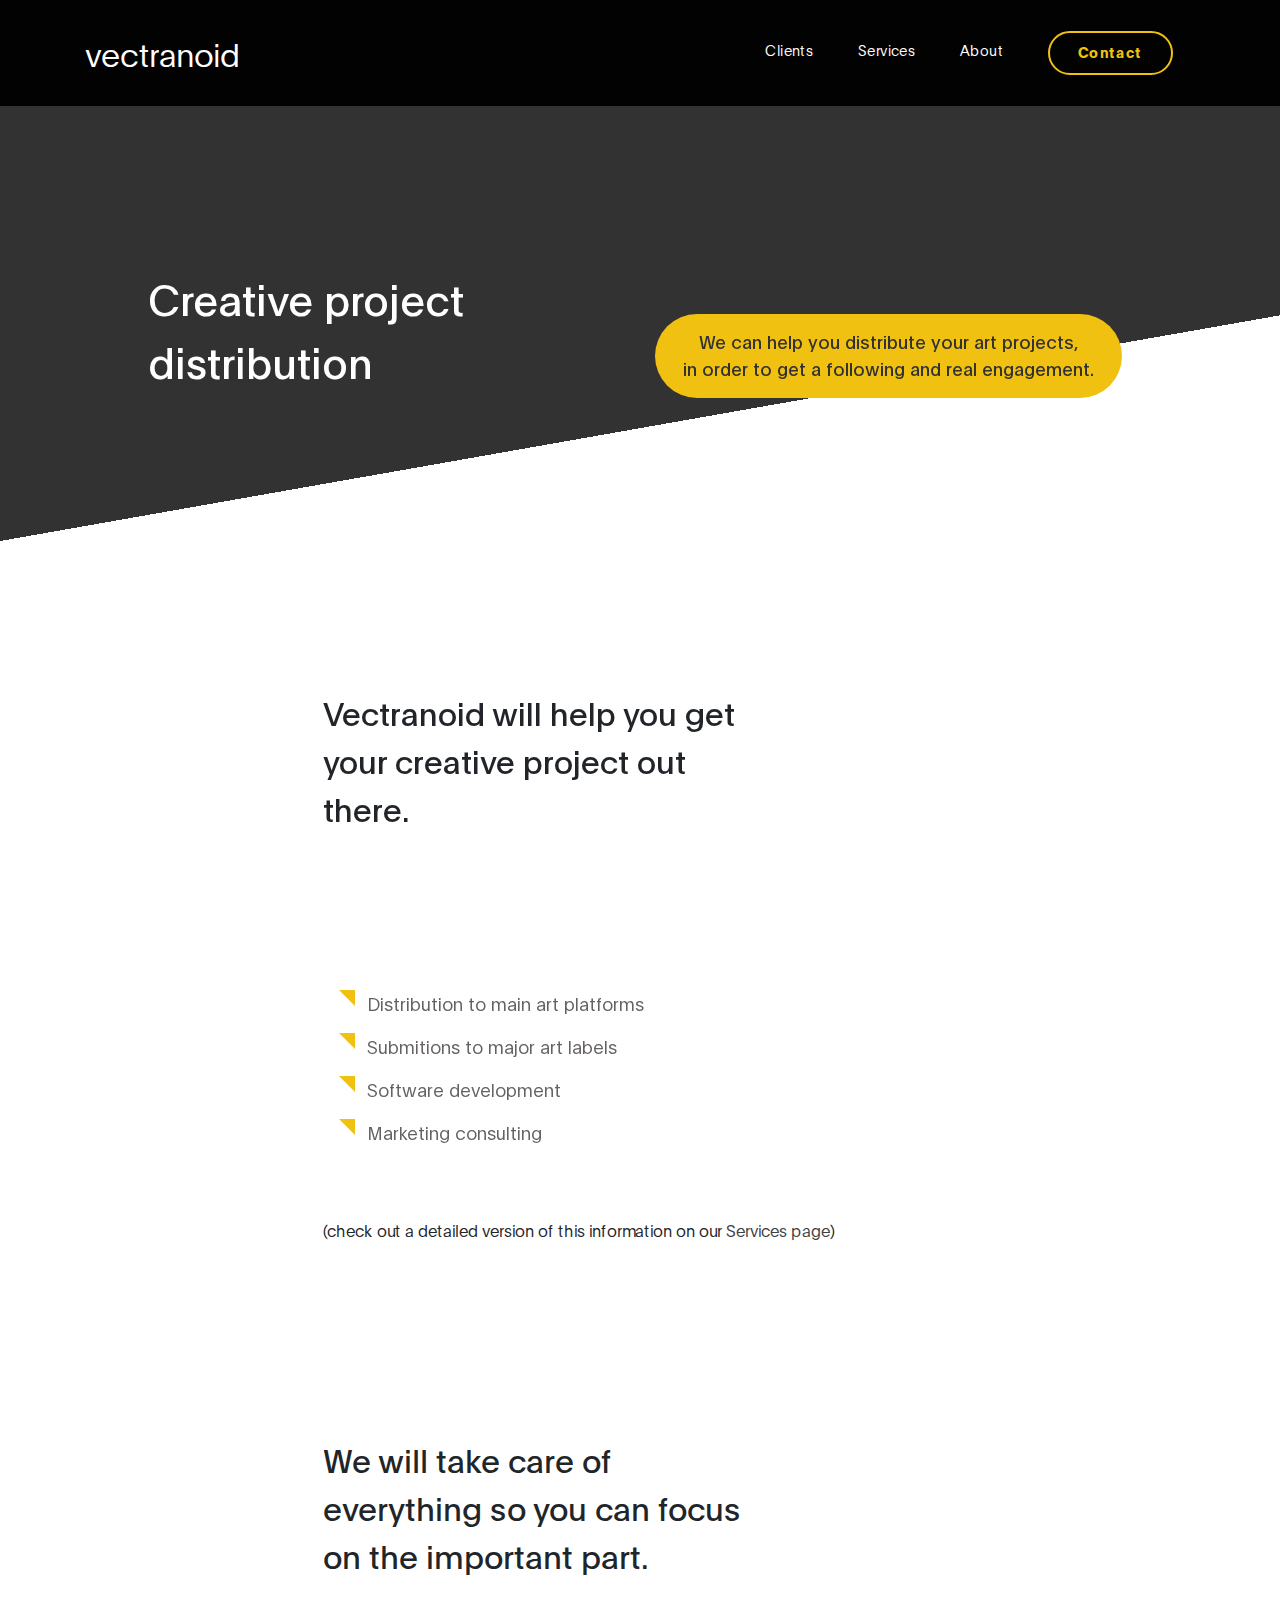
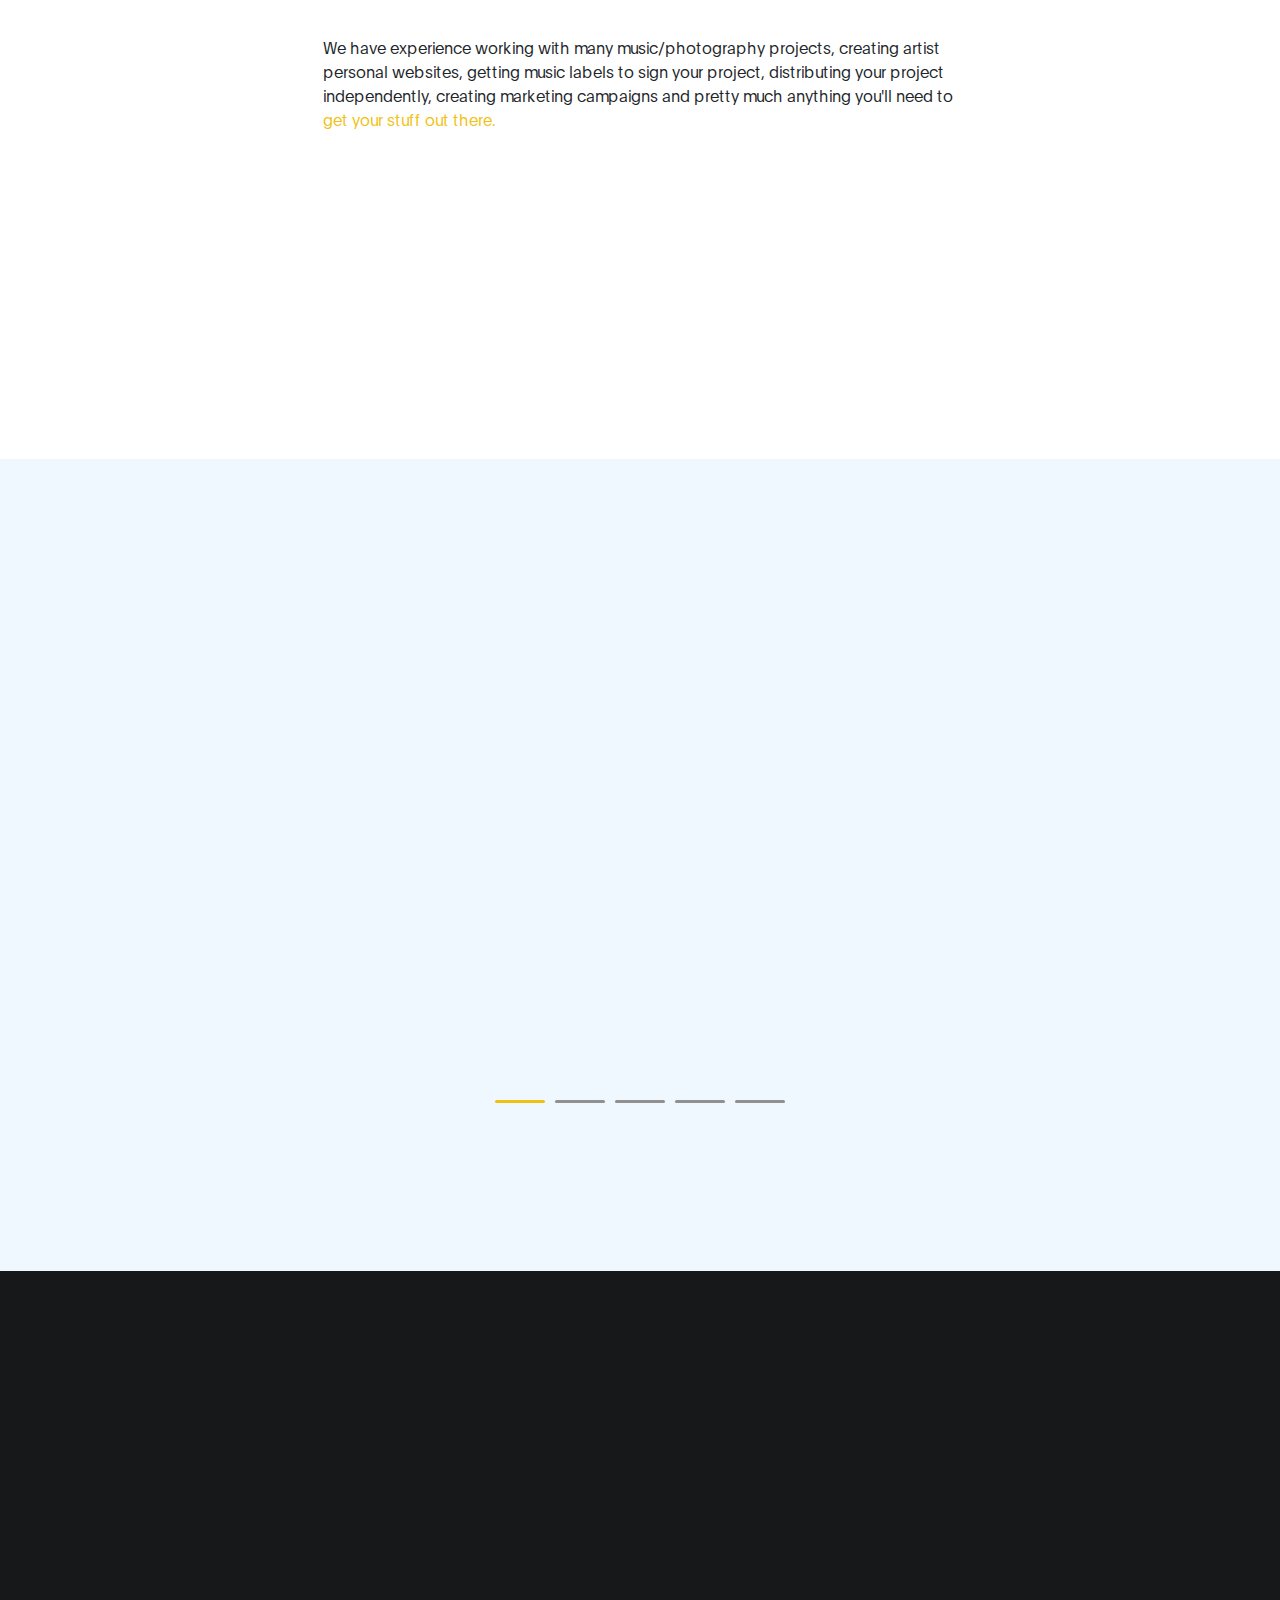
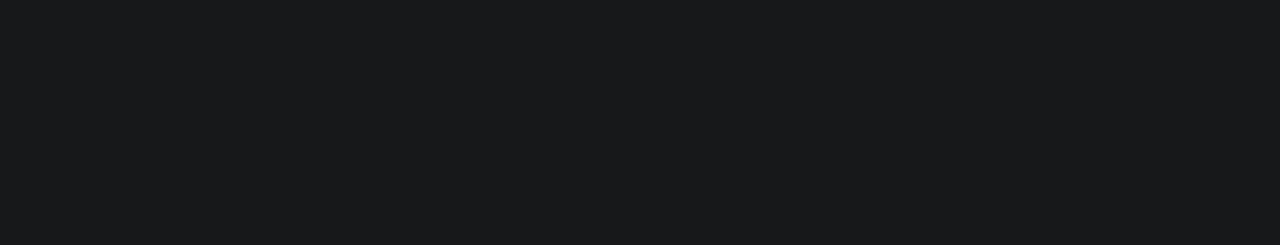
<file: index.html>
<!DOCTYPE html>
<html lang="en">
<head>

     <title>Vectranoid!</title>
<!--

DIGITAL TREND

https://templatemo.com/tm-538-digital-trend

-->
     <link rel="shortcut icon" href="images/favicon_io/favicon.ico" type="image/x-icon">
     <meta charset="UTF-8">
     <meta http-equiv="X-UA-Compatible" content="IE=Edge">
     <meta name="description" content="">
     <meta name="keywords" content="">
     <meta name="author" content="">
     <meta name="viewport" content="width=device-width, initial-scale=1, maximum-scale=1">

     <link rel="stylesheet" href="css/bootstrap.min.css">
     <link rel="stylesheet" href="css/font-awesome.min.css">
     <link rel="stylesheet" href="css/aos.css">
     <link rel="stylesheet" href="css/owl.carousel.min.css">
     <link rel="stylesheet" href="css/owl.theme.default.min.css">

     <!-- MAIN CSS -->
     <link rel="stylesheet" href="css/templatemo-digital-trend.css">

</head>
<body>

     <!-- MENU BAR -->
    <nav class="navbar navbar-expand-lg">
        <div class="container">
            <a class="navbar-brand" href="index.html">
              vectranoid
            </a>

            <button class="navbar-toggler" type="button" data-toggle="collapse" data-target="#navbarNav" aria-controls="navbarNav" aria-expanded="false"
                aria-label="Toggle navigation">
                <span class="navbar-toggler-icon"></span>
            </button>

            <div class="collapse navbar-collapse" id="navbarNav">
                <ul class="navbar-nav ml-auto">

                    <li class="nav-item">
                         <a href="#project" class="nav-link smoothScroll">Clients</a>
                     </li>

                    <li class="nav-item">
                        <a href="services.html" class="nav-link smoothScroll">Services</a>
                    </li>
                  
                    <li class="nav-item">
                        <a href="about.html" class="nav-link">About</a>
                    </li>
                    <!-- <li class="nav-item">
                         <a href="terms.html" class="nav-link smoothScroll">Terms and Conditions</a>
                     </li>
                     <li class="nav-item">
                         <a href="privacy.html" class="nav-link smoothScroll">Privacy Policy</a>
                     </li> -->
                    <li class="nav-item">
                        <a href="contact.html" class="nav-link contact">Contact</a>
                    </li>
                   
                </ul>
            </div>
        </div>
    </nav>


     <!-- HERO -->
     <section class="hero hero-bg d-flex justify-content-center align-items-center">
               <div class="container">
                    <div class="row intro">

                        <div class="col-lg-6 col-md-10 col-12 d-flex flex-column justify-content-center align-items-center">
                              <div class="hero-text ">

                                   <h1 class="text-white" data-aos="fade-up">Creative project distribution</h1>

                              </div>
                        </div>
                         
                        <div class="col-lg-6 col-12">
                          <div class="hero-image" data-aos="fade-up" data-aos-delay="300">
                              <a href="contact.html" class="custom-btn btn-bg btn mt-3" data-aos="fade-up" data-aos-delay="100">We can help you distribute your art projects,<br>in order to get a following and real engagement.</a>
                            <!-- <img src="images/working-girl.png" class="img-fluid" alt="working girl"> -->
                          </div>
                        </div>

                    </div>
               </div>
     </section>


     <!-- ABOUT -->
     <section class="about section-padding pb-0" id="about">
          <div class="container">
               <div class="row">

                    <div class="col-lg-7 mx-auto col-md-10 col-12">
                         <div class="about-info">

                              <h2 class="mb-4" data-aos="fade-up">Vectranoid will help you get your creative project out there.</h2>

                              <p class="mb-0" data-aos="fade-up"> <br> We will take care of all the distribution, marketing, web development and everything that intereferes with your creative process.
                                   if you have any questions or just want to chat <strong><a id="contactus" href="contact.html">contact us! </a></strong>

                                   our services: 
                                   
                                   <ul class="list-detail py-3">

                                        <li><p>Distribution to main art platforms</p></li>
                                        
                  
                                        <li><p>Submitions to major art labels</p></li>
                                       
                  
                                        <li><p>Software development</p></li>
                           
                                        <li><p>Marketing consulting</p></li>
             
                  
                                      </ul>
                              <br>
                              (check out a detailed version of this information on our <a href="services.html">Services page</a>)
                              <br>
                              <div data-aos="fade-up" >
                                   <a href="services.html" id="butone" class="custom-btn btn-bg btn" data-aos="fade-up" data-aos-delay="100">Services</a>
                                 <!-- <img src="images/working-girl.png" class="img-fluid" alt="working girl"> -->
                               </div>
                                   <br><br><br><br><br></p>

                              <h2> We will take care of everything so you can focus on the important part. </h2>
                              <br><br>We have experience working with many music/photography projects, creating artist personal websites, getting music labels to sign your project, distributing your project independently, creating marketing campaigns and pretty much anything you'll need to <a id="contactus" href="contact.html">get your stuff out there.</a></p>
                         </div>

                         <div class="about-image" data-aos="fade-up" data-aos-delay="200">

                          <img src="images/office.png" class="img-fluid" alt="office">
                        </div>
                    </div>

               </div>
          </div>
     </section>


     <!-- PROJECT -->
     <section class="project section-padding" id="project">
          <div class="container-fluid">
               <div class="row">

                    <div class="col-lg-12 col-12">

                        <h2 class="mb-5 text-center" data-aos="fade-up">
                            Please take a look through our featured projects
                        </h2>

                         <div class="owl-carousel owl-theme" id="project-slide">
                              <div class="item project-wrapper" data-aos="fade-up" data-aos-delay="100">
                                   <img src="images/project/project-bokki.png" href="https://open.spotify.com/artist/1gmAvUNIqrPSGklxtoj514" class="img-fluid" alt="project image">

                                   <div class="project-info">
                                        <small>Spotify fanbase grow</small>

                                        <h3>
                                             <a target="_blank" href="https://open.spotify.com/artist/1gmAvUNIqrPSGklxtoj514">
                                                  <span>bokki</span>
                                                  <p>a music project we got one big label to sign and now has more than 30M plays</p>
                                                  <i class="fa fa-angle-right project-icon"></i>
                                             </a>
                                        </h3>
                                   </div>
                              </div>

                              <div class="item project-wrapper" data-aos="fade-up">
                                   <img src="images/project/project-mint-jams.png" class="img-fluid" alt="project image">

                                   <div class="project-info">
                                        <small>Photography</small>

                                        <h3>
                                             <a target="_blank" href="https://mint-jams.tumblr.com/">
                                                  <span>mint jams</span>
                                                  <p>A web portfolio for a photography project in order to showcase.</p>
                                                  <i class="fa fa-angle-right project-icon"></i>
                                             </a>
                                        </h3>
                                   </div>
                              </div>

                              <div class="item project-wrapper" data-aos="fade-up">
                                   <img src="images/project/Screen Shot 2022-06-02 at 22.52.41.png" class="img-fluid" alt="project image">

                                   <div class="project-info">
                                        <small>Spotify fanbase grow</small>

                                        <h3>
                                             <a href="https://open.spotify.com/playlist/1Mfhm0uY683OJM4knzzmbM?si=cc6627c242cc4bf5" target="_blank">
                                                  <span>Lofi Condition</span>
                                                  <p>A spotify music playlist we made grow from 200 listeners to 1.8K in 3 months.</p>
                                                  <i class="fa fa-angle-right project-icon"></i>
                                             </a>
                                        </h3>
                                   </div>
                              </div>

                              <div class="item project-wrapper" data-aos="fade-up">
                                   <img src="images/project/Screen Shot 2022-06-02 at 22.52.22.png" class="img-fluid" alt="project image">

                                   <div class="project-info">
                                        <small>Music project design and distribution</small>

                                        <h3>
                                             <a target="_blank" href="https://open.spotify.com/artist/1eGOtTZXXm0tSwvvPL5lXC?si=m705yYYRTnScWa4BwIjY7w">
                                                  <span>viieja</span>
                                                  <p>We designed all the artwork and distributed this project.</p>
                                                  <i class="fa fa-angle-right project-icon"></i>
                                             </a>
                                        </h3>
                                   </div>
                              </div>

                              <div class="item project-wrapper" data-aos="fade-up">
                                   <img src="images/project/project-vectranoid-ig.png" class="img-fluid" alt="project image">

                                   <div class="project-info">
                                        <small>Instagram marketing</small>

                                        <h3>
                                             <a target="_blank" href="https://www.instagram.com/vectranoid.xyz/">
                                                  <span>vectranoid instagram page</span>
                                                  <p>We growed our curation platform on art on instagram, having more than 32k followers, and over 1,7K posts.</p>
                                                  <i class="fa fa-angle-right project-icon"></i>
                                             </a>
                                        </h3>
                                   </div>
                              </div>

                              <!-- <div class="item project-wrapper" data-aos="fade-up">
                                   <img src="images/project/project-image04.jpg" class="img-fluid" alt="project image">

                                   <div class="project-info">
                                        <small>social media marketing</small>

                                        <h3>
                                             <a href="project-detail.html">
                                                  <span>Race Bicycle</span>
                                                  <i class="fa fa-angle-right project-icon"></i>
                                             </a>
                                        </h3>
                                   </div>
                              </div>

                              <div class="item project-wrapper" data-aos="fade-up">
                                   <img src="images/project/project-image05.jpg" class="img-fluid" alt="project image">

                                   <div class="project-info">
                                        <small></small>

                                        <h3>
                                             <a href="project-detail.html">
                                                  <span>Ultimate HealthCare</span>
                                                  <i class="fa fa-angle-right project-icon"></i>
                                             </a>
                                        </h3>
                                   </div>
                              </div> -->
                         </div>
                    </div>

               </div>
          </div>
     </section>

<!-- 

     <section class="testimonial section-padding">
          <div class="container">
               <div class="row">

                    <div class="col-lg-6 col-md-5 col-12">
                        <div class="contact-image" data-aos="fade-up">

                          <img src="images/female-avatar.png" class="img-fluid" alt="website">
                        </div>
                    </div>

                    <div class="col-lg-6 col-md-7 col-12">
                      <h4 class="my-5 pt-3" data-aos="fade-up" data-aos-delay="100">Client Testimonials</h4>

                      <div class="quote" data-aos="fade-up" data-aos-delay="200"></div>

                      <h2 class="mb-4" data-aos="fade-up" data-aos-delay="300">Lorem ipsum Sed eiusmod esse aliqua sed incididunt aliqua incididunt mollit id et sit proident dolor nulla sed commodo.</h2>

                      <p data-aos="fade-up" data-aos-delay="400">
                        <strong>Mary Zoe</strong>

                        <span class="mx-1">/</span>

                        <small>Digital Agency (CEO)</small>
                      </p>
                    </div>

               </div>
          </div>
     </section> -->


     <footer class="site-footer">
          <div class="container">
            <div class="row">
    
              <div class="col-lg-5 mx-lg-auto col-md-8 col-10">
                <h1 class="text-white" data-aos="fade-up" data-aos-delay="100">We make creative <strong>brands</strong> only.</h1>
              </div>
    
              <div class="col-lg-3 col-md-6 col-12" data-aos="fade-up" data-aos-delay="200">
                <h4 class="my-4">Contact Info</h4>
    
                <p class="mb-1">
                  <i class="fa fa-phone mr-2 footer-icon"></i> 
                   +1 (347) 793-1135
                </p>
    
                <p>
                  <a href="contact.html">
                    <i class="fa fa-envelope mr-2 footer-icon"></i>
                    hello@vectranoid.xyz
                  </a>
                </p>
              </div>
    
              <div class="col-lg-3 col-md-6 col-12" data-aos="fade-up" data-aos-delay="300">
                <h4 class="my-4">Our Studio</h4>
    
                <p class="mb-1">
               
                         Vectranoid LLC <br> <br>
                  
                  <i class="fa fa-home mr-2 footer-icon"></i> 
                  30 N Gould St Ste N Sheridan - WY 82801, US
                </p>
              </div>
    
              <div class="col-lg-4 mx-lg-auto text-center col-md-8 col-12" data-aos="fade-up" data-aos-delay="400">
                <p class="copyright-text">Copyright &copy; 2022 Vectranoid LLC
                <br>
              </div>
    
              <div class="col-lg-4 mx-lg-auto col-md-6 col-12" data-aos="fade-up" data-aos-delay="500">
                
                <ul class="footer-link">
                  <li><a href="https://www.instagram.com/vectranoid.xyz/" target="_blank">Instagram</a></li>
                  <li><a target="_blank" href="https://www.facebook.com/vectranoid/">Facebook</a></li>
                  <li><a href="terms.html">Terms and Conditions</a></li>
                  <li><a href="privacy.html">Privacy Policy</a></li>
                  
    
                  <!-- <li><a href="https://www.instagram.com/loficondition/" target="_blank" class="fa fa-instagram"></a></li> -->
    
                </ul>
              </div>
    
              <div class="col-lg-3 mx-lg-auto col-md-6 col-12" data-aos="fade-up" data-aos-delay="600">
                <ul class="social-icon">
                  <!-- <li><a href="https://www.instagram.com/loficondition/" target="_blank" class="fa fa-instagram"></a></li> -->
                   <li>
                        <img id="payment" src="images/44-440249_paypal-payment-methods-icons-hd-png-download.png" alt="">
                   </li>
                </ul>
                
              </div>
    
            </div>
          </div>
        </footer>
    
         <!-- SCRIPTS -->
         <script src="js/jquery.min.js"></script>
         <script src="js/bootstrap.min.js"></script>
         <script src="js/aos.js"></script>
         <script src="js/owl.carousel.min.js"></script>
         <script src="js/custom.js"></script>
    
    </body>
    </html>
</file>
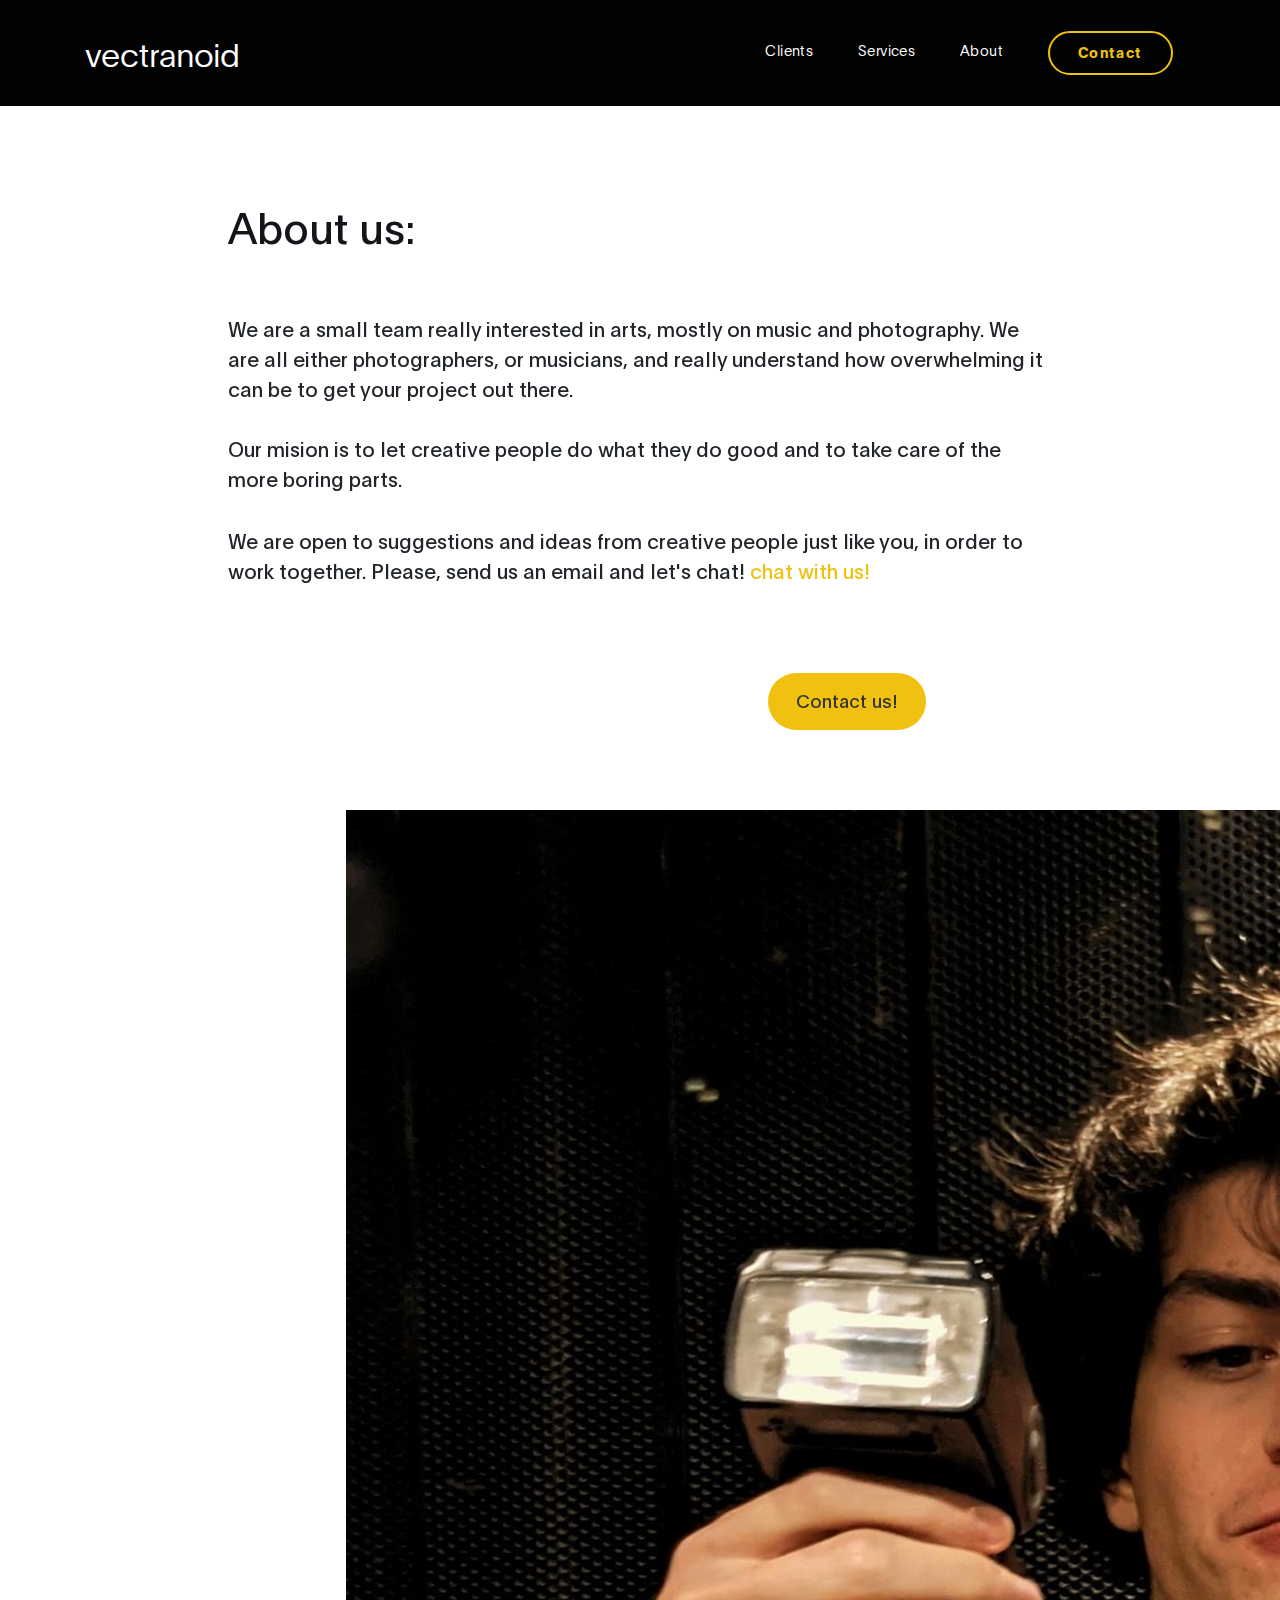
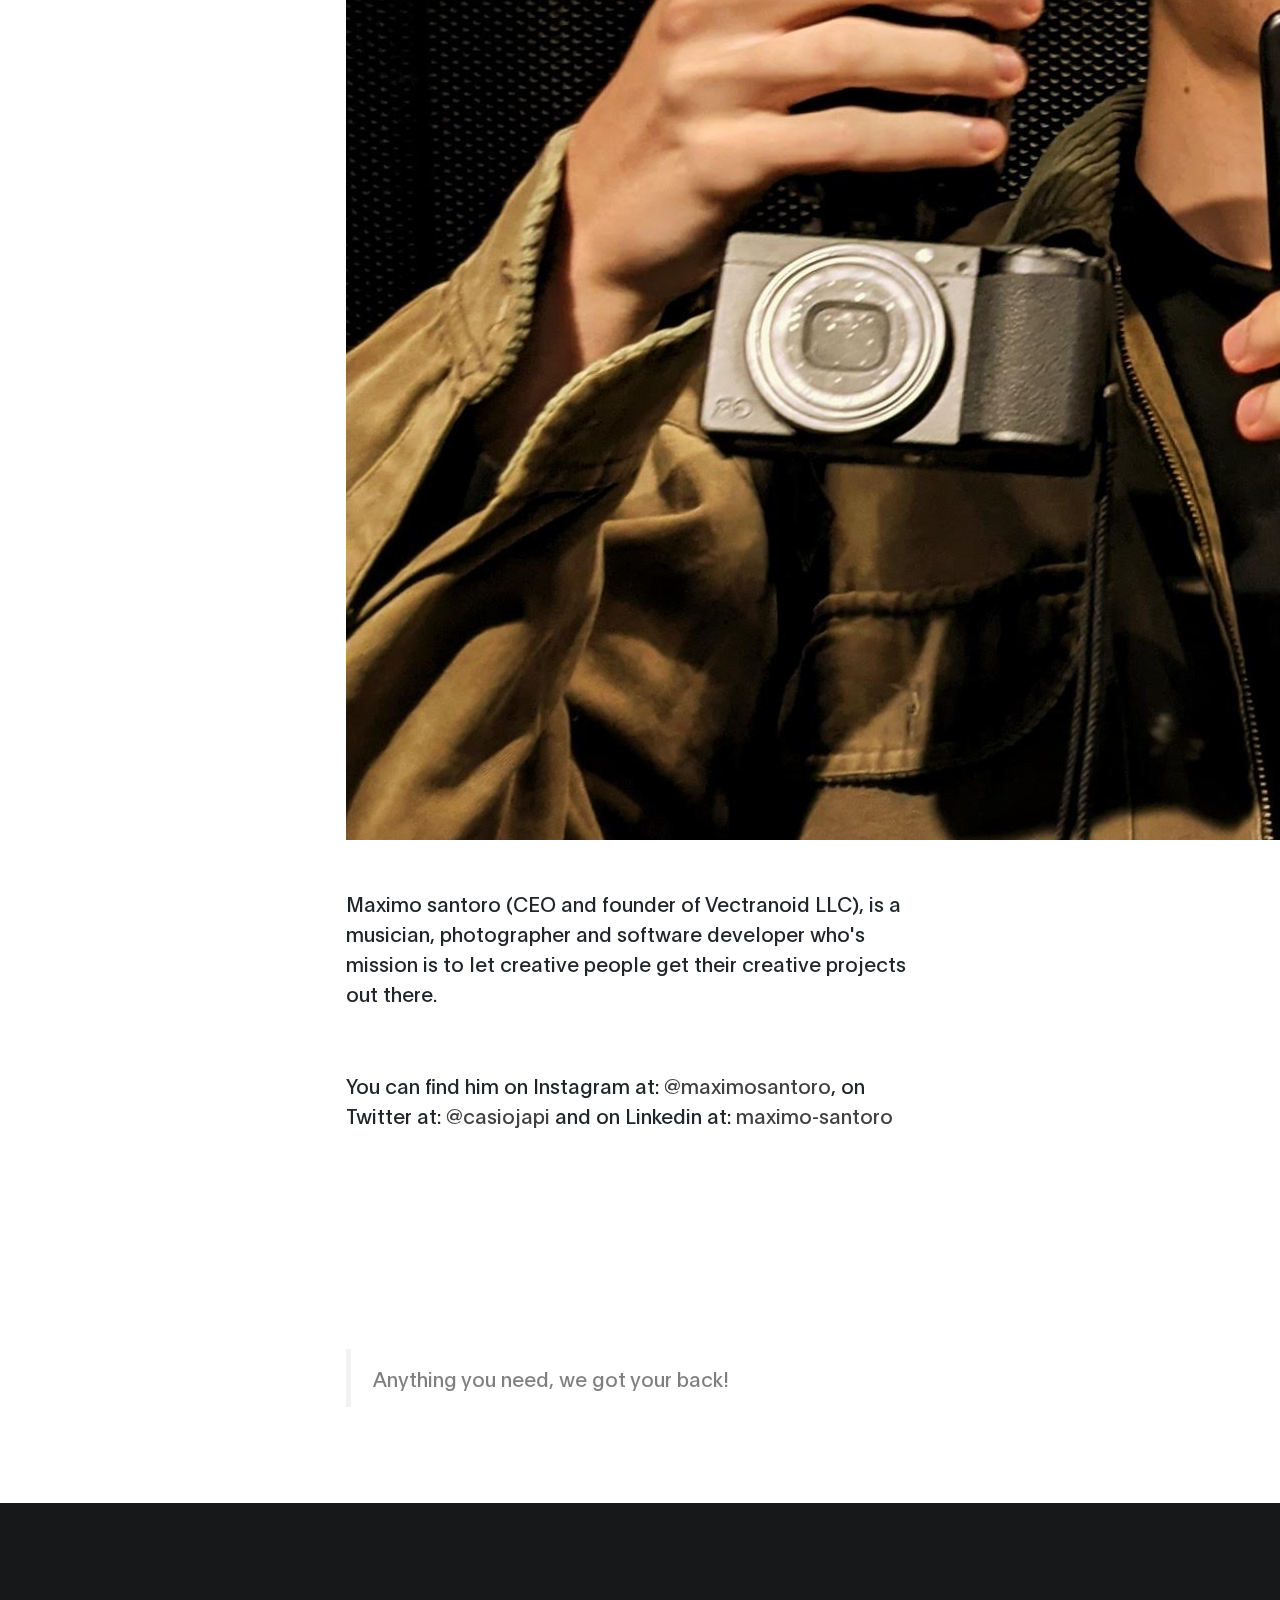
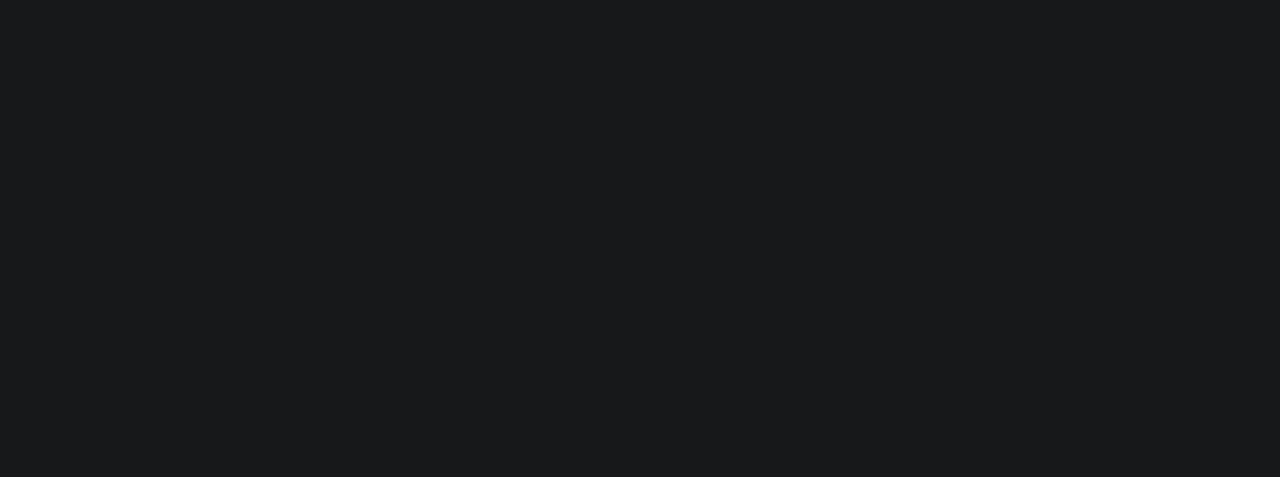
<file: about.html>
<!DOCTYPE html>
<html lang="en">
<head>

     <title>Vectranoid!</title>
<!--

DIGITAL TREND

https://templatemo.com/tm-538-digital-trend

-->
     <link rel="shortcut icon" href="images/favicon_io/favicon.ico" type="image/x-icon">
     <meta charset="UTF-8">
     <meta http-equiv="X-UA-Compatible" content="IE=Edge">
     <meta name="description" content="">
     <meta name="keywords" content="">
     <meta name="author" content="">
     <meta name="viewport" content="width=device-width, initial-scale=1, maximum-scale=1">

     <link rel="stylesheet" href="css/bootstrap.min.css">
     <link rel="stylesheet" href="css/font-awesome.min.css">
     <link rel="stylesheet" href="css/aos.css">
     <link rel="stylesheet" href="css/owl.carousel.min.css">
     <link rel="stylesheet" href="css/owl.theme.default.min.css">

     <!-- MAIN CSS -->
     <link rel="stylesheet" href="css/templatemo-digital-trend.css">

</head>
<body>

     <!-- MENU BAR -->
     <nav class="navbar navbar-expand-lg">
      <div class="container">
          <a class="navbar-brand" href="index.html">
            <!-- <i class="fa fa-line-chart"></i> -->
            vectranoid
          </a>

          <button class="navbar-toggler" type="button" data-toggle="collapse" data-target="#navbarNav" aria-controls="navbarNav" aria-expanded="false"
              aria-label="Toggle navigation">
              <span class="navbar-toggler-icon"></span>
          </button>

          <div class="collapse navbar-collapse" id="navbarNav">
              <ul class="navbar-nav ml-auto">

                  <li class="nav-item">
                       <a href="index.html#project" class="nav-link smoothScroll">Clients</a>
                   </li>

                  <li class="nav-item">
                      <a href="services.html" class="nav-link smoothScroll">Services</a>
                  </li>
                
                  <li class="nav-item">
                      <a href="about.html" class="nav-link">About</a>
                  </li>
                  <!-- <li class="nav-item">
                       <a href="terms.html" class="nav-link smoothScroll">Terms and Conditions</a>
                   </li>
                   <li class="nav-item">
                       <a href="privacy.html" class="nav-link smoothScroll">Privacy Policy</a>
                   </li> -->
                  <li class="nav-item">
                      <a href="contact.html" class="nav-link contact">Contact</a>
                  </li>
                 
              </ul>
          </div>
      </div>
  </nav>


     <!-- BLOG DETAIL -->
     <!-- <section class="project-detail section-padding-half">
          <div class="container">
               <div class="row">

                    <div class="col-lg-9 mx-auto col-md-10 col-12 mt-lg-5 text-center" data-aos="fade-up">
                      <h4 class="blog-category text-info">Vectranoid!</h4>
                      
                   

                      <div class="client-info">
                          <div class="d-flex justify-content-center align-items-center mt-3">
                            <img src="images/project/project-detail/male-avatar.png" class="img-fluid" alt="male avatar">

                            <p>Sweet Candy</p>
                          </div>
                      </div> -->
                    <!-- </div>

               </div>
          </div>
     </section> 


     <div class="full-image text-center" data-aos="zoom-in">
       <img src="images/blog/blog-header-image.jpg" class="img-fluid" alt="blog header">
     </div> -->
<!-- 
     <br> We will take care of all the distribution, marketing, web development and everything that intereferes with your creative process.
     if you have any questions or just want to chat <strong><a href="contact.html">contact us! <</a></strong>
<br><br><strong>We will take care of everything so you can focus on the important part. </strong> <br><br>We have experience working with many music/photography projects, creating artist personal websites, getting art labels to sign your projects, distributing your projects independently, creating marketing campaigns and pretty much anything you'll need to <strong>get your stuff out there.</strong></p> -->
     <!-- BLOG DETAIL -->
     <section class="project-detail">
          <div class="container">
               <div class="row">
                 
        

                  <div class="col-lg-9 mx-auto col-md-11 col-12 my-5 pt-3" data-aos="fade-up">
                    <br>
                    <h1>About us:</h1>
                    <br>
                    <br>

                    <h5>We are a small team really interested in arts, mostly on music and photography. We are all either photographers, or musicians, and really understand how overwhelming it can be to get your project out there. 
                      <br> <br>
                      Our mision is to let creative people do what they do good and to take care of the more boring parts. </h5>
                      <br>
                    <h5>We are open to suggestions and ideas from creative people just like you, in order to work together. Please, send us an email and let's chat! <a id="contactus" href="contact.html">chat with us!</a></h5>
  <br>
                    <br>

                    <div class="hero-image" data-aos="fade-up" data-aos-delay="300">
                      <a href="contact.html" id="butone" class="custom-btn btn-bg btn" data-aos="fade-up" data-aos-delay="100">Contact us!</a><br>
                    <!-- <img src="images/working-girl.png" class="img-fluid" alt="working girl"> -->
                  </div>
<br>
                  <div class="col-lg-9 mx-auto col-md-11 col-12 my-5 pt-3" data-aos="fade-up">
                    <br>
                    <img src="images/literalmente_yo.jpeg" id="yo" alt="">
                    <br><br>
                    <br>

                    <h5>Maximo santoro (CEO and founder of Vectranoid LLC), is a musician, photographer and software developer who's mission is to let creative people get their creative projects out there. 
                      <br> <br>
                     <!-- I'm currently the doing most of the work here, but get big help from artist friends who have made succesful projects.</h5> -->
                  </h5>
                      <br>
                    <h5>You can find him on Instagram at: <a target="_blank" href="https://www.instagram.com/maximosantoro/">@maximosantoro</a>, on Twitter at: <a target="_blank" href="https://www.twitter.com/casiojapi/">@casiojapi</a> and on Linkedin at: <a target="_blank" href="https://www.linkedin.com/in/maximo-santoro/">maximo-santoro</a>
<br><br>
      
                    <br><br>
                    <br>

                    <div class="hero-image" data-aos="fade-up" data-aos-delay="300">
                      <a href="contact.html" id="butone" class="custom-btn btn-bg btn" data-aos="fade-up" data-aos-delay="100">Contact us!</a>
                    <!-- <img src="images/working-girl.png" class="img-fluid" alt="working girl"> -->
                  </div>
<!-- 
                    <h2 class="mt-5 mb-3">Curabitur tempus vel libero lobortis feugiat</h2>

                    <p>Orci varius natoque penatibus et magnis dis parturient montes, nascetur ridiculus mus. Mauris in convallis nunc, non facilisis arcu. Nunc sapien nulla, interdum at diam non, aliquam vestibulum leo.</p> -->

                    <blockquote>Anything you need, we got your back!</blockquote>
                    </div>
               </div>
<!-- 
              <div class="col-lg-8 mx-auto mb-5 pb-5 col-12" data-aos="fade-up">

                <h3 class="my-3" data-aos="fade-up">Leave a comment</h3>

                <form action="#" method="get"  class="contact-form" data-aos="fade-up" data-aos-delay="300" role="form">
                  <div class="row">
                    <div class="col-lg-6 col-12">
                      <input type="text" class="form-control" name="name" placeholder="Name">
                    </div>

                    <div class="col-lg-6 col-12">
                      <input type="email" class="form-control" name="email" placeholder="Email">
                    </div>

                    <div class="col-lg-12 col-12">
                      <textarea class="form-control" rows="6" name="message" placeholder="Message"></textarea>
                    </div>

                    <div class="col-lg-5 mx-auto col-7">
                      <button type="submit" class="form-control" id="submit-button" name="submit">Submit Comment</button>
                    </div>
                  </div>
                </form>
              </div> -->
              
          </div>
          
     </section>


     <footer class="site-footer">
      <div class="container">
        <div class="row">

          <div class="col-lg-5 mx-lg-auto col-md-8 col-10">
            <h1 class="text-white" data-aos="fade-up" data-aos-delay="100">We make creative <strong>brands</strong> only.</h1>
          </div>

          <div class="col-lg-3 col-md-6 col-12" data-aos="fade-up" data-aos-delay="200">
            <h4 class="my-4">Contact Info</h4>

            <p class="mb-1">
              <i class="fa fa-phone mr-2 footer-icon"></i> 
               +1 (347) 793-1135
            </p>

            <p>
              <a href="contact.html">
                <i class="fa fa-envelope mr-2 footer-icon"></i>
                hello@vectranoid.xyz
              </a>
            </p>
          </div>

          <div class="col-lg-3 col-md-6 col-12" data-aos="fade-up" data-aos-delay="300">
            <h4 class="my-4">Our Studio</h4>

            <p class="mb-1">
               
                         Vectranoid LLC <br> <br>
                  
                  <i class="fa fa-home mr-2 footer-icon"></i> 
                  30 N Gould St Ste N Sheridan - WY 82801, US
                </p>
          </div>

          <div class="col-lg-4 mx-lg-auto text-center col-md-8 col-12" data-aos="fade-up" data-aos-delay="400">
            <p class="copyright-text">Copyright &copy; 2022 Vectranoid LLC
            <br>
          </div>

          <div class="col-lg-4 mx-lg-auto col-md-6 col-12" data-aos="fade-up" data-aos-delay="500">
            
            <ul class="footer-link">
              <li><a href="https://www.instagram.com/vectranoid.xyz/" target="_blank">Instagram</a></li>
              <li><a target="_blank" href="https://www.facebook.com/vectranoid/">Facebook</a></li>
              <li><a href="terms.html">Terms and Conditions</a></li>
              <li><a href="privacy.html">Privacy Policy</a></li>
              

              <!-- <li><a href="https://www.instagram.com/loficondition/" target="_blank" class="fa fa-instagram"></a></li> -->

            </ul>
          </div>

          <div class="col-lg-3 mx-lg-auto col-md-6 col-12" data-aos="fade-up" data-aos-delay="600">
            <ul class="social-icon">
              <!-- <li><a href="https://www.instagram.com/loficondition/" target="_blank" class="fa fa-instagram"></a></li> -->
               <li>
                    <img id="payment" src="images/44-440249_paypal-payment-methods-icons-hd-png-download.png" alt="">
               </li>
            </ul>
            
          </div>

        </div>
      </div>
    </footer>

     <!-- SCRIPTS -->
     <script src="js/jquery.min.js"></script>
     <script src="js/bootstrap.min.js"></script>
     <script src="js/aos.js"></script>
     <script src="js/owl.carousel.min.js"></script>
     <script src="js/custom.js"></script>

</body>
</html>
</file>
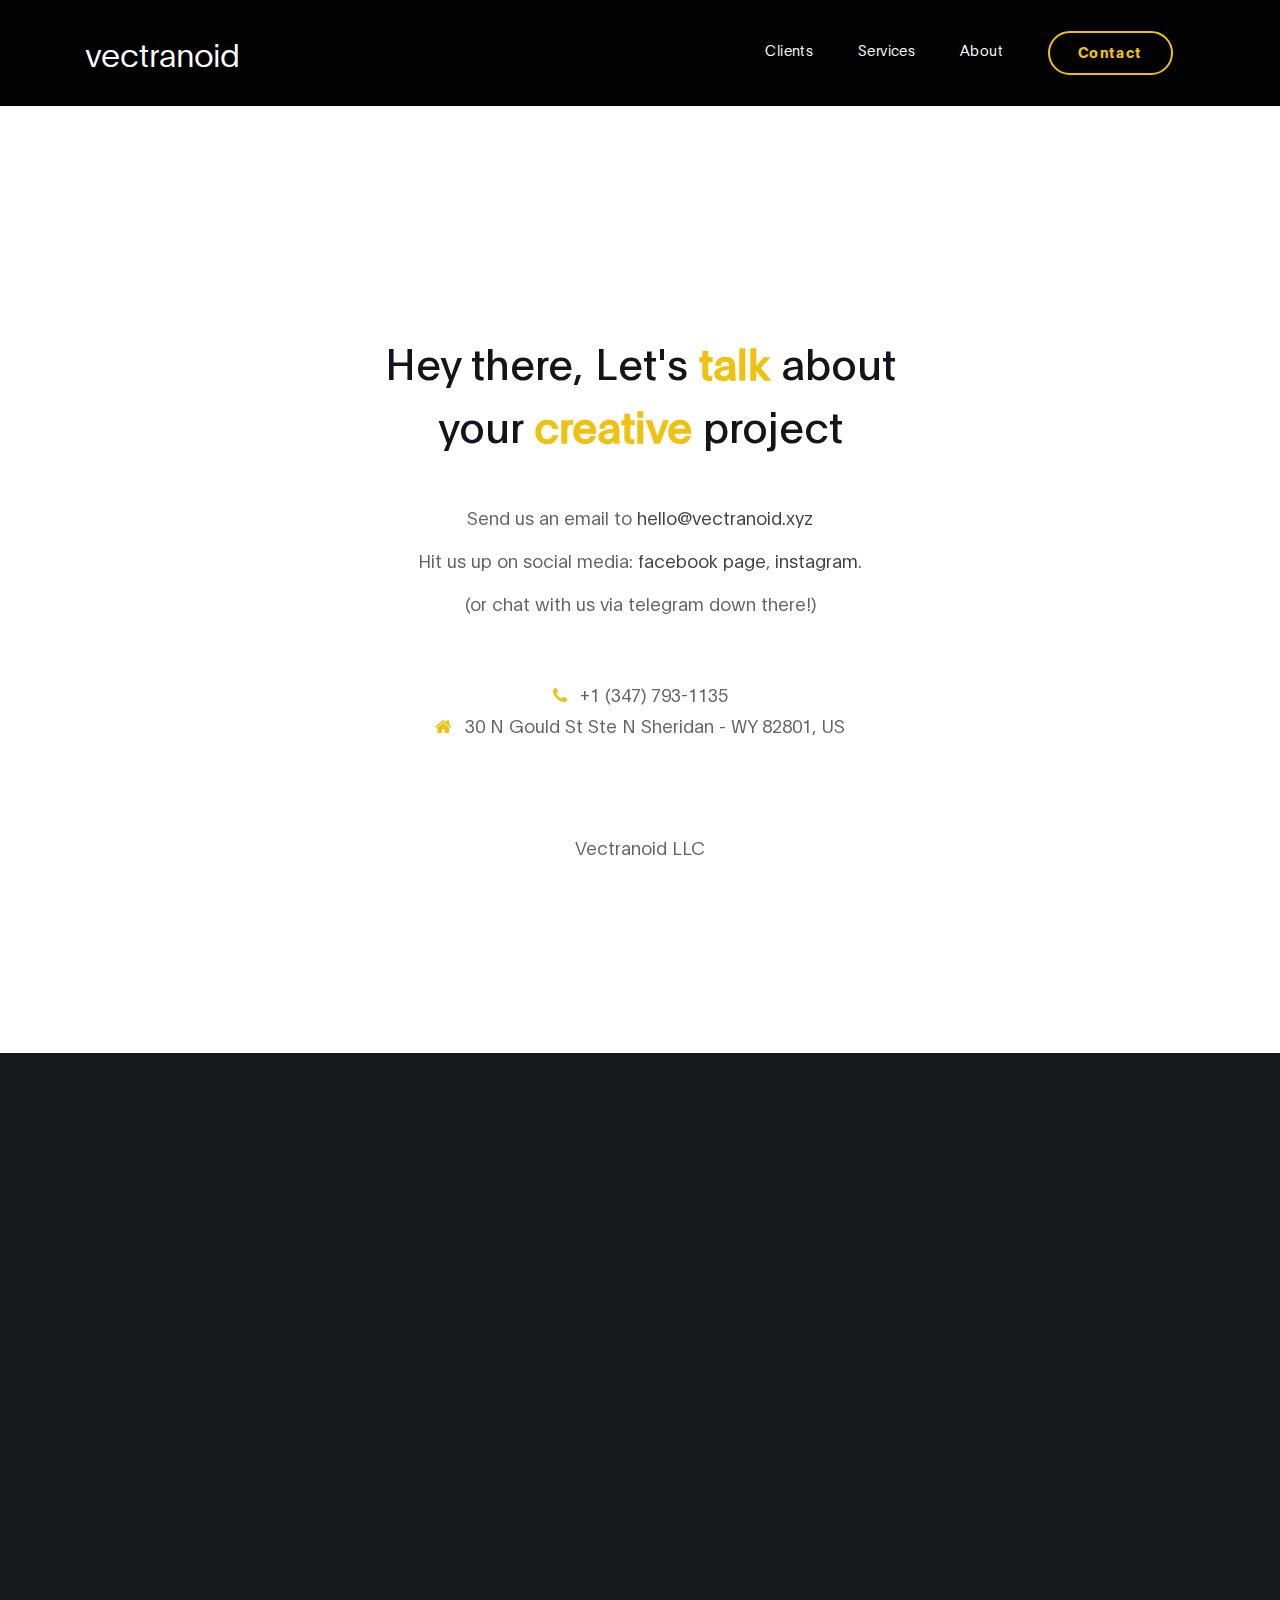
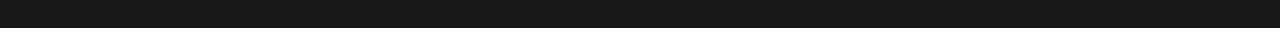
<file: contact.html>
<!DOCTYPE html>
<html lang="en">
<head>

  <script id="chatBroEmbedCode">
    /* Chatbro Widget Embed Code Start */
    function ChatbroLoader(chats,async){async=!1!==async;var params={embedChatsParameters:chats instanceof Array?chats:[chats],lang:navigator.language||navigator.userLanguage,needLoadCode:'undefined'==typeof Chatbro,embedParamsVersion:localStorage.embedParamsVersion,chatbroScriptVersion:localStorage.chatbroScriptVersion},xhr=new XMLHttpRequest;xhr.withCredentials=!0,xhr.onload=function(){eval(xhr.responseText)},xhr.onerror=function(){console.error('Chatbro loading error')},xhr.open('GET','//www.chatbro.com/embed.js?'+btoa(unescape(encodeURIComponent(JSON.stringify(params)))),async),xhr.send()}
    /* Chatbro Widget Embed Code End */
    ChatbroLoader({encodedChatId: '38Tn6'});
    </script>

     <title>Vectranoid!</title>
<!--

DIGITAL TREND

https://templatemo.com/tm-538-digital-trend

-->
     <link rel="shortcut icon" href="images/favicon_io/favicon.ico" type="image/x-icon">
     <meta charset="UTF-8">
     <meta http-equiv="X-UA-Compatible" content="IE=Edge">
     <meta name="description" content="">
     <meta name="keywords" content="">
     <meta name="author" content="">
     <meta name="viewport" content="width=device-width, initial-scale=1, maximum-scale=1">

     <link rel="stylesheet" href="css/bootstrap.min.css">
     <link rel="stylesheet" href="css/font-awesome.min.css">
     <link rel="stylesheet" href="css/aos.css">
     <link rel="stylesheet" href="css/owl.carousel.min.css">
     <link rel="stylesheet" href="css/owl.theme.default.min.css">

     <!-- MAIN CSS -->
     <link rel="stylesheet" href="css/templatemo-digital-trend.css">

</head>
<body>

     <!-- MENU BAR -->
     <nav class="navbar navbar-expand-lg">
      <div class="container">
          <a class="navbar-brand" href="index.html">
            <!-- <i class="fa fa-line-chart"></i> -->
            vectranoid
          </a>

          <button class="navbar-toggler" type="button" data-toggle="collapse" data-target="#navbarNav" aria-controls="navbarNav" aria-expanded="false"
              aria-label="Toggle navigation">
              <span class="navbar-toggler-icon"></span>
          </button>

          <div class="collapse navbar-collapse" id="navbarNav">
              <ul class="navbar-nav ml-auto">

                  <li class="nav-item">
                       <a href="index.html#project" class="nav-link smoothScroll">Clients</a>
                   </li>

                  <li class="nav-item">
                      <a href="services.html" class="nav-link smoothScroll">Services</a>
                  </li>
                
                  <li class="nav-item">
                      <a href="about.html" class="nav-link">About</a>
                  </li>
                  <!-- <li class="nav-item">
                       <a href="terms.html" class="nav-link smoothScroll">Terms and Conditions</a>
                   </li>
                   <li class="nav-item">
                       <a href="privacy.html" class="nav-link smoothScroll">Privacy Policy</a>
                   </li> -->
                  <li class="nav-item">
                      <a href="contact.html" class="nav-link contact">Contact</a>
                  </li>
                 
              </ul>
          </div>
      </div>
  </nav>


     <!-- CONTACT -->
     <section class="contact section-padding">
          <div class="container">
               <div class="row">

                    <div class="col-lg-6 mx-auto col-md-7 col-12 py-5 mt-5 text-center" data-aos="fade-up">

                      <h1 class="mb-4">Hey there, Let's <strong>talk</strong> about your <strong>creative</strong> project</h1>
                      <br>

                      <p>Send us an email to <a href="mailto:hello@vectranoid.xyz">hello@vectranoid.xyz</a></a></p>
                    
                      <p>Hit us up on social media: <a target="_blank" href="https://www.facebook.com/vectranoid/">facebook page</a>, <a target="_blank" href="https://www.instagram.com/vectranoid.xyz/">instagram</a>.</p>

                      <p>(or chat with us via telegram down there!)</p>
                      
                      <div  data-aos="fade-up" data-aos-delay="200">
                      <br><br>
            
            
                        <p class="mb-1">
                          <i class="fa fa-phone mr-2 footer-icon"></i> 
                           +1 (347) 793-1135
                        </p>
            
            
                        <p class="mb-1">
                          <i class="fa fa-home mr-2 footer-icon"></i> 
                          30 N Gould St Ste N Sheridan - WY 82801, US
                        </p>

                        <!-- <div class="col-lg-4 mx-lg-auto text-center col-md-8 col-12"> -->
                        <p class="copyright-text">Vectranoid LLC </p>
                        <!-- </div> -->
                      </div>

                    </div>

                   
          
                    <div  data-aos="fade-up" data-aos-delay="300">
                      
                    </div>

                    <!-- <div class="col-lg-8 mx-auto col-md-10 col-12">

                    
                      <form action="#" method="post" class="contact-form" data-aos="fade-up" data-aos-delay="300" role="form">
                        <div class="row">
                          <div class="col-lg-6 col-12">
                            <input type="text" class="form-control" name="name" placeholder="Name">
                          </div>

                          <div class="col-lg-6 col-12">
                            <input type="email" class="form-control" name="email" placeholder="Email">
                          </div>

                          <div class="col-lg-12 col-12">
                            <textarea class="form-control" rows="6" name="message" placeholder="Message"></textarea>
                          </div>

                          <div class="col-lg-5 mx-auto col-7">
                            <button type="submit" class="form-control" id="submit-button" name="submit">Send Message</button>
                          </div>
                        </div>

                        <img id="payment" src="images/44-440249_paypal-payment-methods-icons-hd-png-download.png" alt="">

                      </form>
                    </div> -->

               </div>
          </div>
     </section>

<!-- How to change your own map point
	1. Go to Google Maps
	2. Click on your location point
	3. Click "Share" and choose "Embed map" tab
	4. Copy only URL and paste it within the src="" field below
-->
     <!-- <div class="google-map" data-aos="zoom-in">
       <iframe src="https://www.google.com/maps/embed?pb=!1m18!1m12!1m3!1d11196.961132529668!2d-43.38581128725845!3d-23.011063013218724!2m3!1f0!2f0!3f0!3m2!1i1024!2i768!4f13.1!3m3!1m2!1s0x9bdb695cd967b7%3A0x171cdd035a6a9d84!2sAv.%20L%C3%BAcio%20Costa%20-%20Barra%20da%20Tijuca%2C%20Rio%20de%20Janeiro%20-%20RJ%2C%20Brazil!5e0!3m2!1sen!2sth!4v1568649412152!5m2!1sen!2sth" width="1920" height="600" frameborder="0" style="border:0;" allowfullscreen=""></iframe>
     </div> -->


     <footer class="site-footer">
      <div class="container">
        <div class="row">

          <div class="col-lg-5 mx-lg-auto col-md-8 col-10">
            <h1 class="text-white" data-aos="fade-up" data-aos-delay="100">We make creative <strong>brands</strong> only.</h1>
          </div>

          <div class="col-lg-3 col-md-6 col-12" data-aos="fade-up" data-aos-delay="200">
            <h4 class="my-4">Contact Info</h4>

            <p class="mb-1">
              <i class="fa fa-phone mr-2 footer-icon"></i> 
               +1 (347) 793-1135
            </p>

            <p>
              <a href="contact.html">
                <i class="fa fa-envelope mr-2 footer-icon"></i>
                hello@vectranoid.xyz
              </a>
            </p>
          </div>

          <div class="col-lg-3 col-md-6 col-12" data-aos="fade-up" data-aos-delay="300">
            <h4 class="my-4">Our Studio</h4>

            <p class="mb-1">
               
                         Vectranoid LLC <br> <br>
                  
                  <i class="fa fa-home mr-2 footer-icon"></i> 
                  30 N Gould St Ste N Sheridan - WY 82801, US
                </p>
          </div>

          <div class="col-lg-4 mx-lg-auto text-center col-md-8 col-12" data-aos="fade-up" data-aos-delay="400">
            <p class="copyright-text">Copyright &copy; 2022 Vectranoid LLC
            <br>
          </div>

          <div class="col-lg-4 mx-lg-auto col-md-6 col-12" data-aos="fade-up" data-aos-delay="500">
            
            <ul class="footer-link">
              <li><a href="https://www.instagram.com/vectranoid.xyz/" target="_blank">Instagram</a></li>
              <li><a target="_blank" href="https://www.facebook.com/vectranoid/">Facebook</a></li>
              <li><a href="terms.html">Terms and Conditions</a></li>
              <li><a href="privacy.html">Privacy Policy</a></li>
              

              <!-- <li><a href="https://www.instagram.com/loficondition/" target="_blank" class="fa fa-instagram"></a></li> -->

            </ul>
          </div>

          <div class="col-lg-3 mx-lg-auto col-md-6 col-12" data-aos="fade-up" data-aos-delay="600">
            <ul class="social-icon">
              <!-- <li><a href="https://www.instagram.com/loficondition/" target="_blank" class="fa fa-instagram"></a></li> -->
               <li>
                    <img id="payment" src="images/44-440249_paypal-payment-methods-icons-hd-png-download.png" alt="">
               </li>
            </ul>
            
          </div>

        </div>
      </div>
    </footer>

     <!-- SCRIPTS -->
     <script src="js/jquery.min.js"></script>
     <script src="js/bootstrap.min.js"></script>
     <script src="js/aos.js"></script>
     <script src="js/owl.carousel.min.js"></script>
     <script src="js/custom.js"></script>

</body>
</html>
</file>
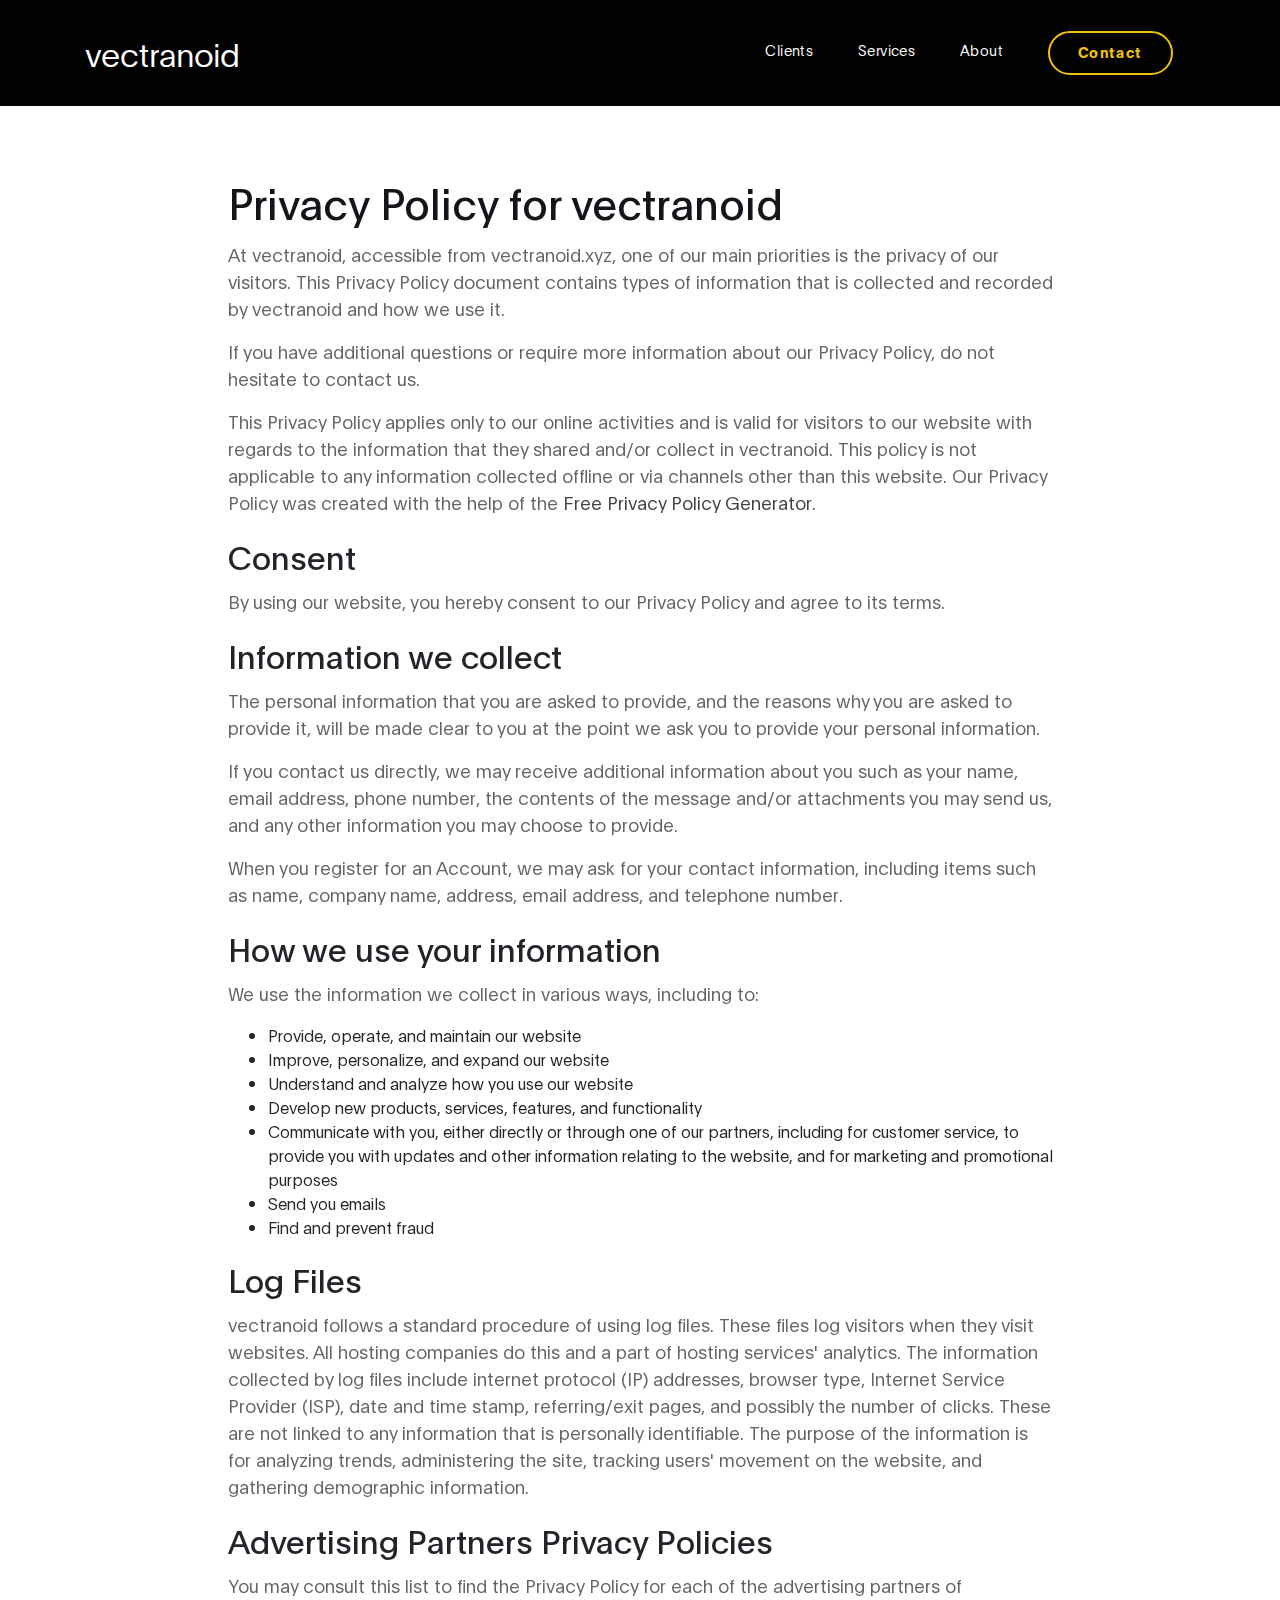
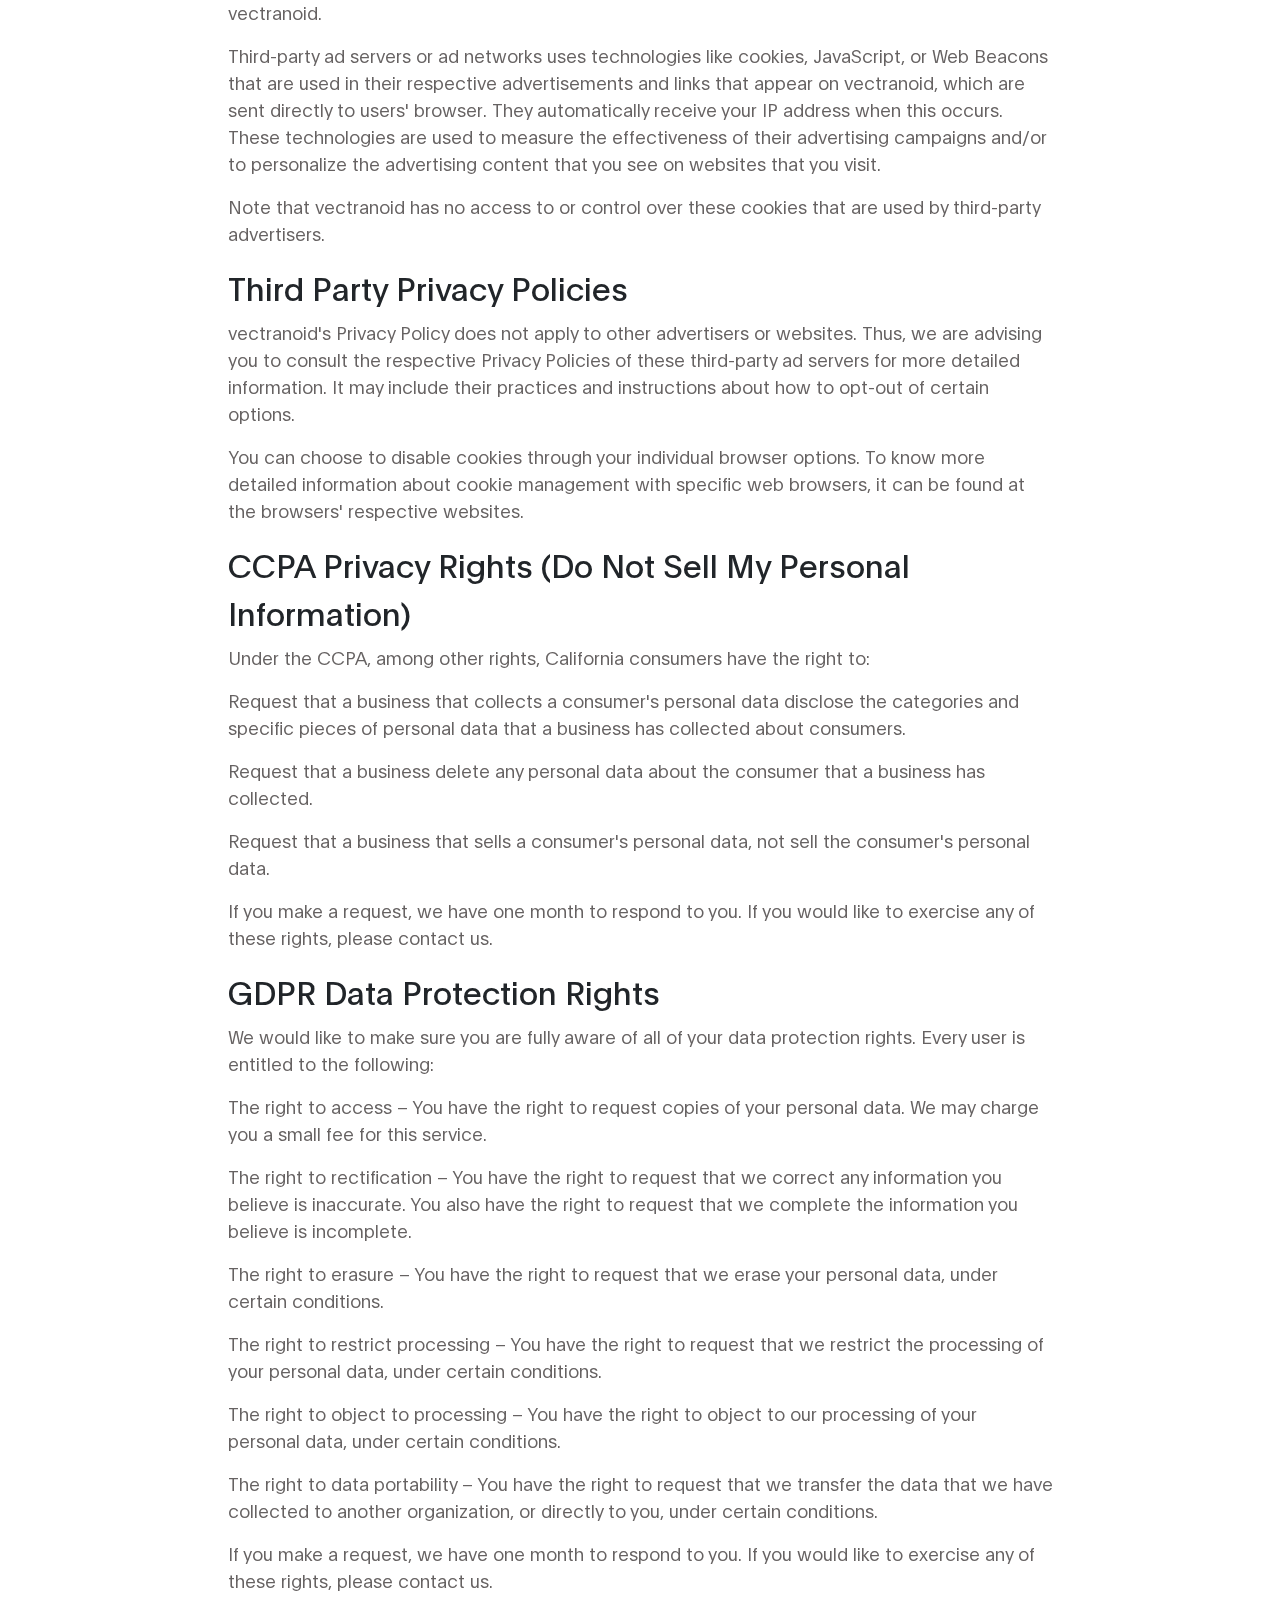
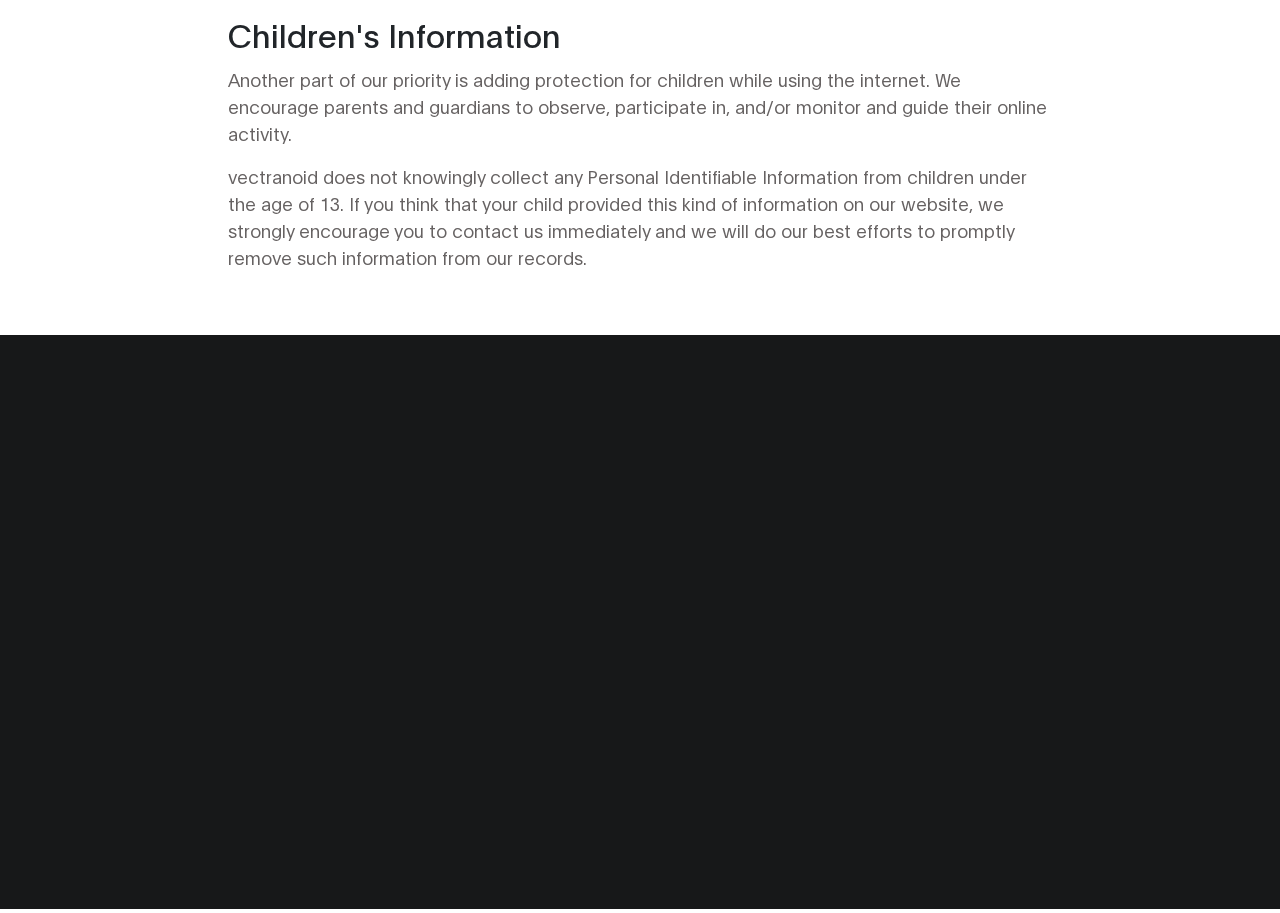
<file: privacy.html>
<!DOCTYPE html>
<html lang="en">
<head>

     <title>Vectranoid!</title>
<!--

DIGITAL TREND

https://templatemo.com/tm-538-digital-trend

-->
     <link rel="shortcut icon" href="images/favicon_io/favicon.ico" type="image/x-icon">
     <meta charset="UTF-8">
     <meta http-equiv="X-UA-Compatible" content="IE=Edge">
     <meta name="description" content="">
     <meta name="keywords" content="">
     <meta name="author" content="">
     <meta name="viewport" content="width=device-width, initial-scale=1, maximum-scale=1">

     <link rel="stylesheet" href="css/bootstrap.min.css">
     <link rel="stylesheet" href="css/font-awesome.min.css">
     <link rel="stylesheet" href="css/aos.css">
     <link rel="stylesheet" href="css/owl.carousel.min.css">
     <link rel="stylesheet" href="css/owl.theme.default.min.css">

     <!-- MAIN CSS -->
     <link rel="stylesheet" href="css/templatemo-digital-trend.css">

</head>
<body>

     <!-- MENU BAR -->
     <nav class="navbar navbar-expand-lg">
      <div class="container">
          <a class="navbar-brand" href="index.html">
            <!-- <i class="fa fa-line-chart"></i> -->
            vectranoid
          </a>

          <button class="navbar-toggler" type="button" data-toggle="collapse" data-target="#navbarNav" aria-controls="navbarNav" aria-expanded="false"
              aria-label="Toggle navigation">
              <span class="navbar-toggler-icon"></span>
          </button>

          <div class="collapse navbar-collapse" id="navbarNav">
              <ul class="navbar-nav ml-auto">

                  <li class="nav-item">
                       <a href="index.html#project" class="nav-link smoothScroll">Clients</a>
                   </li>

                  <li class="nav-item">
                      <a href="services.html" class="nav-link smoothScroll">Services</a>
                  </li>
                
                  <li class="nav-item">
                      <a href="about.html" class="nav-link">About</a>
                  </li>
                  <!-- <li class="nav-item">
                       <a href="terms.html" class="nav-link smoothScroll">Terms and Conditions</a>
                   </li>
                   <li class="nav-item">
                       <a href="privacy.html" class="nav-link smoothScroll">Privacy Policy</a>
                   </li> -->
                  <li class="nav-item">
                      <a href="contact.html" class="nav-link contact">Contact</a>
                  </li>
                 
              </ul>
          </div>
      </div>
  </nav>

<!-- 

     <section class="project-detail section-padding-half">
          <div class="container">
               <div class="row">

                    <div class="col-lg-9 mx-auto col-md-10 col-12 mt-lg-5 text-center" data-aos="fade-up">
                      <h4 class="blog-category text-info">Creative Work</h4>
                      
                      <h1>9 useful things to learn and practice for your digital marketing</h1>

                      <div class="client-info">
                          <div class="d-flex justify-content-center align-items-center mt-3">
                            <img src="images/project/project-detail/male-avatar.png" class="img-fluid" alt="male avatar">

                            <p>Sweet Candy</p>
                          </div>
                      </div>
                    </div>

               </div>
          </div>
     </section>


     <div class="full-image text-center" data-aos="zoom-in">
       <img src="images/blog/blog-header-image.jpg" class="img-fluid" alt="blog header">
     </div> -->


     <!-- BLOG DETAIL -->
     <section class="project-detail">
          <div class="container">
               <div class="row">

                  <div class="col-lg-9 mx-auto col-md-11 col-12 my-5 pt-3" data-aos="fade-up">
                    <h1>Privacy Policy for vectranoid</h1>

                    <p>At vectranoid, accessible from vectranoid.xyz, one of our main priorities is the privacy of our visitors. This Privacy Policy document contains types of information that is collected and recorded by vectranoid and how we use it.</p>

                    <p>If you have additional questions or require more information about our Privacy Policy, do not hesitate to contact us.</p>

                    <p>This Privacy Policy applies only to our online activities and is valid for visitors to our website with regards to the information that they shared and/or collect in vectranoid. This policy is not applicable to any information collected offline or via channels other than this website. Our Privacy Policy was created with the help of the <a href="https://www.termsfeed.com/privacy-policy-generator/">Free Privacy Policy Generator</a>.</p>

                    <h2>Consent</h2>

                    <p>By using our website, you hereby consent to our Privacy Policy and agree to its terms.</p>

                    <h2>Information we collect</h2>

                    <p>The personal information that you are asked to provide, and the reasons why you are asked to provide it, will be made clear to you at the point we ask you to provide your personal information.</p>
                    <p>If you contact us directly, we may receive additional information about you such as your name, email address, phone number, the contents of the message and/or attachments you may send us, and any other information you may choose to provide.</p>
                    <p>When you register for an Account, we may ask for your contact information, including items such as name, company name, address, email address, and telephone number.</p>

                    <h2>How we use your information</h2>

                    <p>We use the information we collect in various ways, including to:</p>

                    <ul>
                    <li>Provide, operate, and maintain our website</li>
                    <li>Improve, personalize, and expand our website</li>
                    <li>Understand and analyze how you use our website</li>
                    <li>Develop new products, services, features, and functionality</li>
                    <li>Communicate with you, either directly or through one of our partners, including for customer service, to provide you with updates and other information relating to the website, and for marketing and promotional purposes</li>
                    <li>Send you emails</li>
                    <li>Find and prevent fraud</li>
                    </ul>

                    <h2>Log Files</h2>

                    <p>vectranoid follows a standard procedure of using log files. These files log visitors when they visit websites. All hosting companies do this and a part of hosting services' analytics. The information collected by log files include internet protocol (IP) addresses, browser type, Internet Service Provider (ISP), date and time stamp, referring/exit pages, and possibly the number of clicks. These are not linked to any information that is personally identifiable. The purpose of the information is for analyzing trends, administering the site, tracking users' movement on the website, and gathering demographic information.</p>




                    <h2>Advertising Partners Privacy Policies</h2>

                    <P>You may consult this list to find the Privacy Policy for each of the advertising partners of vectranoid.</p>

                    <p>Third-party ad servers or ad networks uses technologies like cookies, JavaScript, or Web Beacons that are used in their respective advertisements and links that appear on vectranoid, which are sent directly to users' browser. They automatically receive your IP address when this occurs. These technologies are used to measure the effectiveness of their advertising campaigns and/or to personalize the advertising content that you see on websites that you visit.</p>

                    <p>Note that vectranoid has no access to or control over these cookies that are used by third-party advertisers.</p>

                    <h2>Third Party Privacy Policies</h2>

                    <p>vectranoid's Privacy Policy does not apply to other advertisers or websites. Thus, we are advising you to consult the respective Privacy Policies of these third-party ad servers for more detailed information. It may include their practices and instructions about how to opt-out of certain options. </p>

                    <p>You can choose to disable cookies through your individual browser options. To know more detailed information about cookie management with specific web browsers, it can be found at the browsers' respective websites.</p>

                    <h2>CCPA Privacy Rights (Do Not Sell My Personal Information)</h2>

                    <p>Under the CCPA, among other rights, California consumers have the right to:</p>
                    <p>Request that a business that collects a consumer's personal data disclose the categories and specific pieces of personal data that a business has collected about consumers.</p>
                    <p>Request that a business delete any personal data about the consumer that a business has collected.</p>
                    <p>Request that a business that sells a consumer's personal data, not sell the consumer's personal data.</p>
                    <p>If you make a request, we have one month to respond to you. If you would like to exercise any of these rights, please contact us.</p>

                    <h2>GDPR Data Protection Rights</h2>

                    <p>We would like to make sure you are fully aware of all of your data protection rights. Every user is entitled to the following:</p>
                    <p>The right to access – You have the right to request copies of your personal data. We may charge you a small fee for this service.</p>
                    <p>The right to rectification – You have the right to request that we correct any information you believe is inaccurate. You also have the right to request that we complete the information you believe is incomplete.</p>
                    <p>The right to erasure – You have the right to request that we erase your personal data, under certain conditions.</p>
                    <p>The right to restrict processing – You have the right to request that we restrict the processing of your personal data, under certain conditions.</p>
                    <p>The right to object to processing – You have the right to object to our processing of your personal data, under certain conditions.</p>
                    <p>The right to data portability – You have the right to request that we transfer the data that we have collected to another organization, or directly to you, under certain conditions.</p>
                    <p>If you make a request, we have one month to respond to you. If you would like to exercise any of these rights, please contact us.</p>

                    <h2>Children's Information</h2>

                    <p>Another part of our priority is adding protection for children while using the internet. We encourage parents and guardians to observe, participate in, and/or monitor and guide their online activity.</p>

                    <p>vectranoid does not knowingly collect any Personal Identifiable Information from children under the age of 13. If you think that your child provided this kind of information on our website, we strongly encourage you to contact us immediately and we will do our best efforts to promptly remove such information from our records.</p>
                  </div>
               </div>

              <!-- <div class="col-lg-8 mx-auto mb-5 pb-5 col-12" data-aos="fade-up">

                <h3 class="my-3" data-aos="fade-up">Leave a comment</h3>

                <form action="#" method="get"  class="contact-form" data-aos="fade-up" data-aos-delay="300" role="form">
                  <div class="row">
                    <div class="col-lg-6 col-12">
                      <input type="text" class="form-control" name="name" placeholder="Name">
                    </div>

                    <div class="col-lg-6 col-12">
                      <input type="email" class="form-control" name="email" placeholder="Email">
                    </div>

                    <div class="col-lg-12 col-12">
                      <textarea class="form-control" rows="6" name="message" placeholder="Message"></textarea>
                    </div>

                    <div class="col-lg-5 mx-auto col-7">
                      <button type="submit" class="form-control" id="submit-button" name="submit">Submit Comment</button>
                    </div>
                  </div>
                </form>
              </div>
               -->
          </div>
          
     </section>

 
     <footer class="site-footer">
      <div class="container">
        <div class="row">

          <div class="col-lg-5 mx-lg-auto col-md-8 col-10">
            <h1 class="text-white" data-aos="fade-up" data-aos-delay="100">We make creative <strong>brands</strong> only.</h1>
          </div>

          <div class="col-lg-3 col-md-6 col-12" data-aos="fade-up" data-aos-delay="200">
            <h4 class="my-4">Contact Info</h4>

            <p class="mb-1">
              <i class="fa fa-phone mr-2 footer-icon"></i> 
               +1 (347) 793-1135
            </p>

            <p>
              <a href="contact.html">
                <i class="fa fa-envelope mr-2 footer-icon"></i>
                hello@vectranoid.xyz
              </a>
            </p>
          </div>

          <div class="col-lg-3 col-md-6 col-12" data-aos="fade-up" data-aos-delay="300">
            <h4 class="my-4">Our Studio</h4>

            <p class="mb-1">
               
                         Vectranoid LLC <br> <br>
                  
                  <i class="fa fa-home mr-2 footer-icon"></i> 
                  30 N Gould St Ste N Sheridan - WY 82801, US
                </p>
          </div>

          <div class="col-lg-4 mx-lg-auto text-center col-md-8 col-12" data-aos="fade-up" data-aos-delay="400">
            <p class="copyright-text">Copyright &copy; 2022 Vectranoid LLC
            <br>
          </div>

          <div class="col-lg-4 mx-lg-auto col-md-6 col-12" data-aos="fade-up" data-aos-delay="500">
            
            <ul class="footer-link">
              <li><a href="https://www.instagram.com/vectranoid.xyz/" target="_blank">Instagram</a></li>
              <li><a target="_blank" href="https://www.facebook.com/vectranoid/">Facebook</a></li>
              <li><a href="terms.html">Terms and Conditions</a></li>
              <li><a href="privacy.html">Privacy Policy</a></li>
              

              <!-- <li><a href="https://www.instagram.com/loficondition/" target="_blank" class="fa fa-instagram"></a></li> -->

            </ul>
          </div>

          <div class="col-lg-3 mx-lg-auto col-md-6 col-12" data-aos="fade-up" data-aos-delay="600">
            <ul class="social-icon">
              <!-- <li><a href="https://www.instagram.com/loficondition/" target="_blank" class="fa fa-instagram"></a></li> -->
               <li>
                    <img id="payment" src="images/44-440249_paypal-payment-methods-icons-hd-png-download.png" alt="">
               </li>
            </ul>
            
          </div>

        </div>
      </div>
    </footer>

     <!-- SCRIPTS -->
     <script src="js/jquery.min.js"></script>
     <script src="js/bootstrap.min.js"></script>
     <script src="js/aos.js"></script>
     <script src="js/owl.carousel.min.js"></script>
     <script src="js/custom.js"></script>

</body>
</html>
</file>
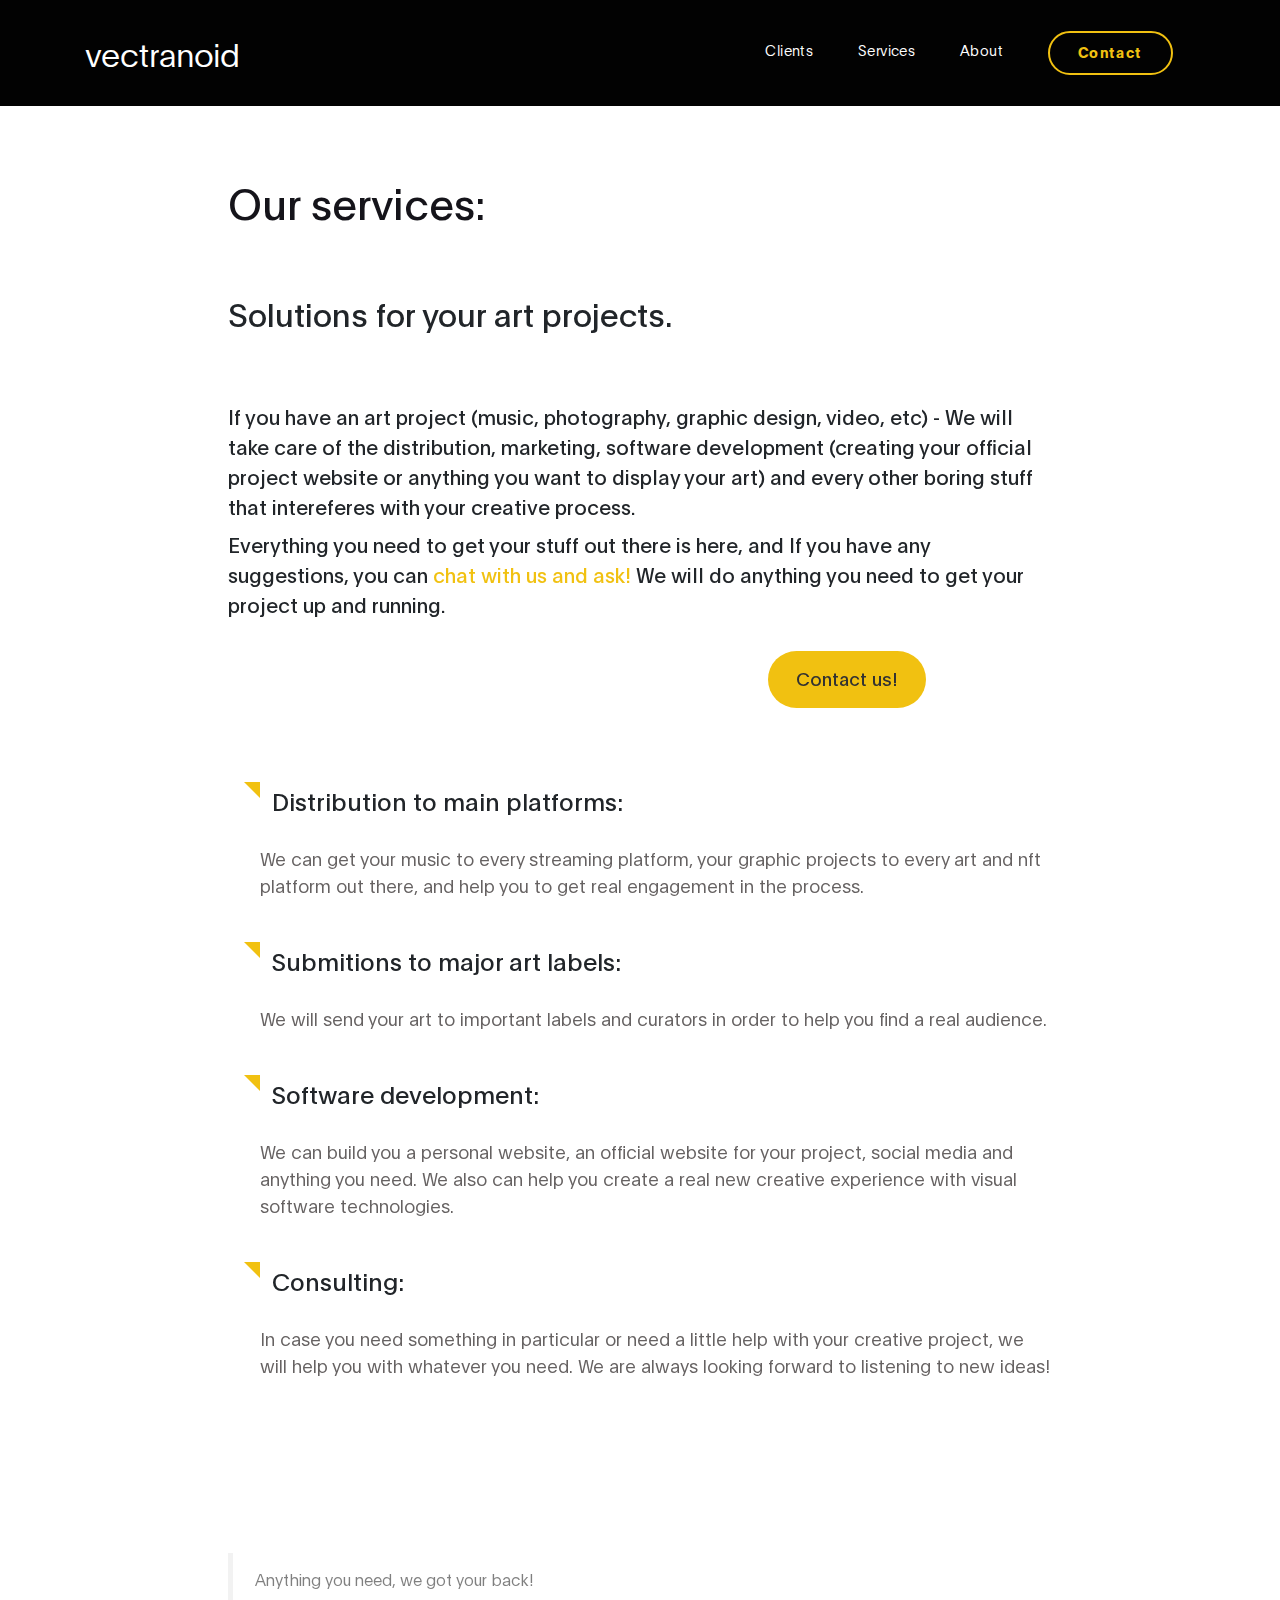
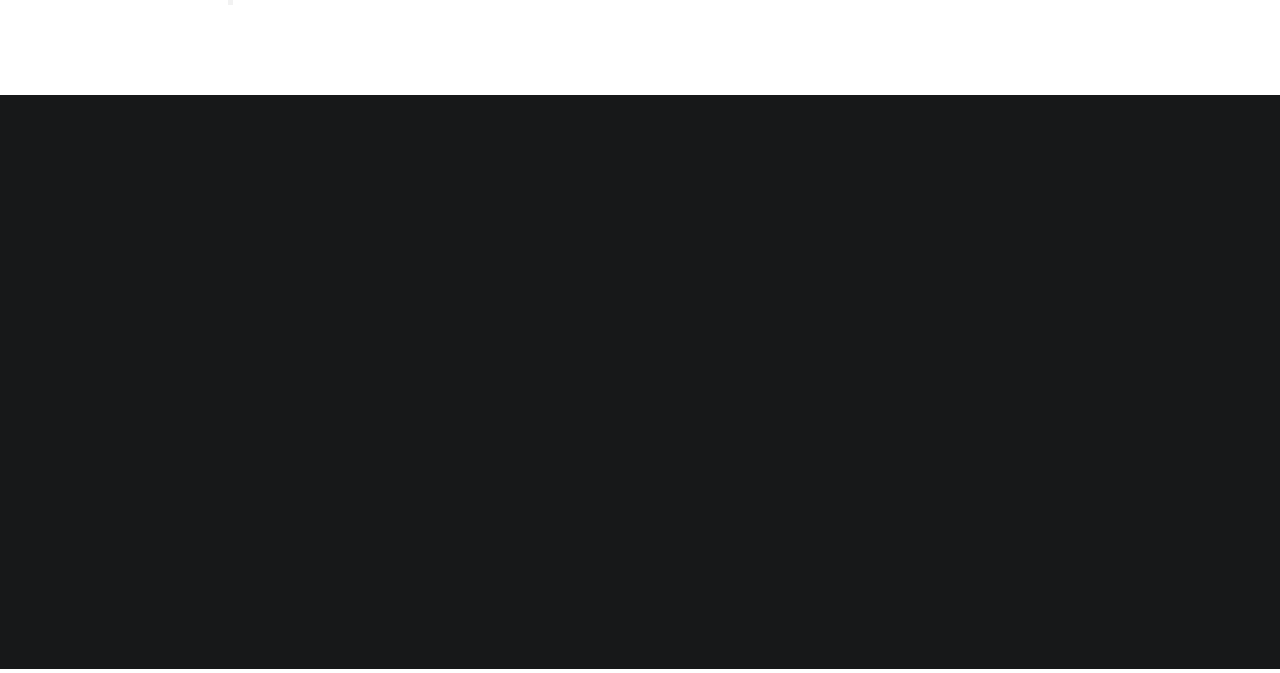
<file: services.html>
<!DOCTYPE html>
<html lang="en">
<head>

     <title>Vectranoid!</title>
<!--

DIGITAL TREND

https://templatemo.com/tm-538-digital-trend

-->
     <link rel="shortcut icon" href="images/favicon_io/favicon.ico" type="image/x-icon">
     <meta charset="UTF-8">
     <meta http-equiv="X-UA-Compatible" content="IE=Edge">
     <meta name="description" content="">
     <meta name="keywords" content="">
     <meta name="author" content="">
     <meta name="viewport" content="width=device-width, initial-scale=1, maximum-scale=1">

     <link rel="stylesheet" href="css/bootstrap.min.css">
     <link rel="stylesheet" href="css/font-awesome.min.css">
     <link rel="stylesheet" href="css/aos.css">
     <link rel="stylesheet" href="css/owl.carousel.min.css">
     <link rel="stylesheet" href="css/owl.theme.default.min.css">

     <!-- MAIN CSS -->
     <link rel="stylesheet" href="css/templatemo-digital-trend.css">

</head>
<body>

     <!-- MENU BAR -->
     <nav class="navbar navbar-expand-lg">
      <div class="container">
          <a class="navbar-brand" href="index.html">
            <!-- <i class="fa fa-line-chart"></i> -->
            vectranoid
          </a>

          <button class="navbar-toggler" type="button" data-toggle="collapse" data-target="#navbarNav" aria-controls="navbarNav" aria-expanded="false"
              aria-label="Toggle navigation">
              <span class="navbar-toggler-icon"></span>
          </button>

          <div class="collapse navbar-collapse" id="navbarNav">
              <ul class="navbar-nav ml-auto">

                  <li class="nav-item">
                       <a href="index.html#project" class="nav-link smoothScroll">Clients</a>
                   </li>

                  <li class="nav-item">
                      <a href="services.html" class="nav-link smoothScroll">Services</a>
                  </li>
                
                  <li class="nav-item">
                      <a href="about.html" class="nav-link">About</a>
                  </li>
                  <!-- <li class="nav-item">
                       <a href="terms.html" class="nav-link smoothScroll">Terms and Conditions</a>
                   </li>
                   <li class="nav-item">
                       <a href="privacy.html" class="nav-link smoothScroll">Privacy Policy</a>
                   </li> -->
                  <li class="nav-item">
                      <a href="contact.html" class="nav-link contact">Contact</a>
                  </li>
                 
              </ul>
          </div>
      </div>
  </nav>


     <!-- BLOG DETAIL -->
     <!-- <section class="project-detail section-padding-half">
          <div class="container">
               <div class="row">

                    <div class="col-lg-9 mx-auto col-md-10 col-12 mt-lg-5 text-center" data-aos="fade-up">
                      <h4 class="blog-category text-info">Vectranoid!</h4>
                      
                   

                      <div class="client-info">
                          <div class="d-flex justify-content-center align-items-center mt-3">
                            <img src="images/project/project-detail/male-avatar.png" class="img-fluid" alt="male avatar">

                            <p>Sweet Candy</p>
                          </div>
                      </div> -->
                    <!-- </div>

               </div>
          </div>
     </section> 


     <div class="full-image text-center" data-aos="zoom-in">
       <img src="images/blog/blog-header-image.jpg" class="img-fluid" alt="blog header">
     </div> -->
<!-- 
     <br> We will take care of all the distribution, marketing, web development and everything that intereferes with your creative process.
     if you have any questions or just want to chat <strong><a href="contact.html">contact us! <</a></strong>
<br><br><strong>We will take care of everything so you can focus on the important part. </strong> <br><br>We have experience working with many music/photography projects, creating artist personal websites, getting art labels to sign your projects, distributing your projects independently, creating marketing campaigns and pretty much anything you'll need to <strong>get your stuff out there.</strong></p> -->
     <!-- BLOG DETAIL -->
     <section class="project-detail">
          <div class="container">
               <div class="row">
                 
        

                  <div class="col-lg-9 mx-auto col-md-11 col-12 my-5 pt-3" data-aos="fade-up">
                    <h1>Our services:</h1>
                    <br>
                    <br>
                    <h2 class="mb-3">Solutions for your art projects.</h2>
                    <br>
                    <br>


                    <h5>If you have an art project (music, photography, graphic design, video, etc) - We will take care of the distribution, marketing, software development (creating your official project website or anything you want to display your art) and every other boring stuff that intereferes with your creative process.</h5>

                    <h5>Everything you need to get your stuff out there is here, and If you have any suggestions, you can <a id="contactus" href="contact.html">chat with us and ask!</a> We will do anything you need to get your project up and running.</h5>
                    <br>

                    <div  data-aos="fade-up" data-aos-delay="300">
                      <a href="contact.html" id="butone" class="custom-btn btn-bg btn" data-aos="fade-up" data-aos-delay="100">Contact us!</a>
                      <br><br>
                    <!-- <img src="images/working-girl.png" class="img-fluid" alt="working girl"> -->
                  </div>
                    <br>
                    <ul class="list-detail py-3">

                      <li><h3>Distribution to main platforms:</h3></li>
                      <p> <br> We can get your music to every streaming platform, your graphic projects to every art and nft platform out there, and help you to get real engagement in the process. <br><br> </p>

                      <li><h3>Submitions to major art labels:</h3></li>
                      <p> <br>We will send your art to important labels and curators in order to help you find a real audience. <br><br> </p>

                      <li><h3>Software development:</h3></li>
                      <p> <br>We can build you a personal website, an official website for your project, social media and anything you need. We also can help you create a real new creative experience with visual software technologies. <br><br> </p>

                      <li><h3>Consulting:</h3></li>
                      <p> <br>In case you need something in particular or need a little help with your creative project, we will help you with whatever you need. We are always looking forward to listening to new ideas! <br><br> </p>

                    </ul>
                    <div class="hero-image" data-aos="fade-up" data-aos-delay="300">
                      <a href="contact.html" id="butone" class="custom-btn btn-bg btn" data-aos="fade-up" data-aos-delay="100">Let us help you!</a>
                    <!-- <img src="images/working-girl.png" class="img-fluid" alt="working girl"> -->
                  </div>
<!-- 
                    <h2 class="mt-5 mb-3">Curabitur tempus vel libero lobortis feugiat</h2>

                    <p>Orci varius natoque penatibus et magnis dis parturient montes, nascetur ridiculus mus. Mauris in convallis nunc, non facilisis arcu. Nunc sapien nulla, interdum at diam non, aliquam vestibulum leo.</p> -->

                    <blockquote>Anything you need, we got your back!</blockquote>
                    </div>
               </div>
<!-- 
              <div class="col-lg-8 mx-auto mb-5 pb-5 col-12" data-aos="fade-up">

                <h3 class="my-3" data-aos="fade-up">Leave a comment</h3>

                <form action="#" method="get"  class="contact-form" data-aos="fade-up" data-aos-delay="300" role="form">
                  <div class="row">
                    <div class="col-lg-6 col-12">
                      <input type="text" class="form-control" name="name" placeholder="Name">
                    </div>

                    <div class="col-lg-6 col-12">
                      <input type="email" class="form-control" name="email" placeholder="Email">
                    </div>

                    <div class="col-lg-12 col-12">
                      <textarea class="form-control" rows="6" name="message" placeholder="Message"></textarea>
                    </div>

                    <div class="col-lg-5 mx-auto col-7">
                      <button type="submit" class="form-control" id="submit-button" name="submit">Submit Comment</button>
                    </div>
                  </div>
                </form>
              </div> -->
              
          </div>
          
     </section>

   
     <footer class="site-footer">
      <div class="container">
        <div class="row">

          <div class="col-lg-5 mx-lg-auto col-md-8 col-10">
            <h1 class="text-white" data-aos="fade-up" data-aos-delay="100">We make creative <strong>brands</strong> only.</h1>
          </div>

          <div class="col-lg-3 col-md-6 col-12" data-aos="fade-up" data-aos-delay="200">
            <h4 class="my-4">Contact Info</h4>

            <p class="mb-1">
              <i class="fa fa-phone mr-2 footer-icon"></i> 
               +1 (347) 793-1135
            </p>

            <p>
              <a href="contact.html">
                <i class="fa fa-envelope mr-2 footer-icon"></i>
                hello@vectranoid.xyz
              </a>
            </p>
          </div>

          <div class="col-lg-3 col-md-6 col-12" data-aos="fade-up" data-aos-delay="300">
            <h4 class="my-4">Our Studio</h4>

            <p class="mb-1">
               
                         Vectranoid LLC <br> <br>
                  
                  <i class="fa fa-home mr-2 footer-icon"></i> 
                  30 N Gould St Ste N Sheridan - WY 82801, US
                </p>
          </div>

          <div class="col-lg-4 mx-lg-auto text-center col-md-8 col-12" data-aos="fade-up" data-aos-delay="400">
            <p class="copyright-text">Copyright &copy; 2022 Vectranoid LLC
            <br>
          </div>

          <div class="col-lg-4 mx-lg-auto col-md-6 col-12" data-aos="fade-up" data-aos-delay="500">
            
            <ul class="footer-link">
              <li><a href="https://www.instagram.com/vectranoid.xyz/" target="_blank">Instagram</a></li>
              <li><a target="_blank" href="https://www.facebook.com/vectranoid/">Facebook</a></li>
              <li><a href="terms.html">Terms and Conditions</a></li>
              <li><a href="privacy.html">Privacy Policy</a></li>
              

              <!-- <li><a href="https://www.instagram.com/loficondition/" target="_blank" class="fa fa-instagram"></a></li> -->

            </ul>
          </div>

          <div class="col-lg-3 mx-lg-auto col-md-6 col-12" data-aos="fade-up" data-aos-delay="600">
            <ul class="social-icon">
              <!-- <li><a href="https://www.instagram.com/loficondition/" target="_blank" class="fa fa-instagram"></a></li> -->
               <li>
                    <img id="payment" src="images/44-440249_paypal-payment-methods-icons-hd-png-download.png" alt="">
               </li>
            </ul>
            
          </div>

        </div>
      </div>
    </footer>

     <!-- SCRIPTS -->
     <script src="js/jquery.min.js"></script>
     <script src="js/bootstrap.min.js"></script>
     <script src="js/aos.js"></script>
     <script src="js/owl.carousel.min.js"></script>
     <script src="js/custom.js"></script>

</body>
</html>
</file>
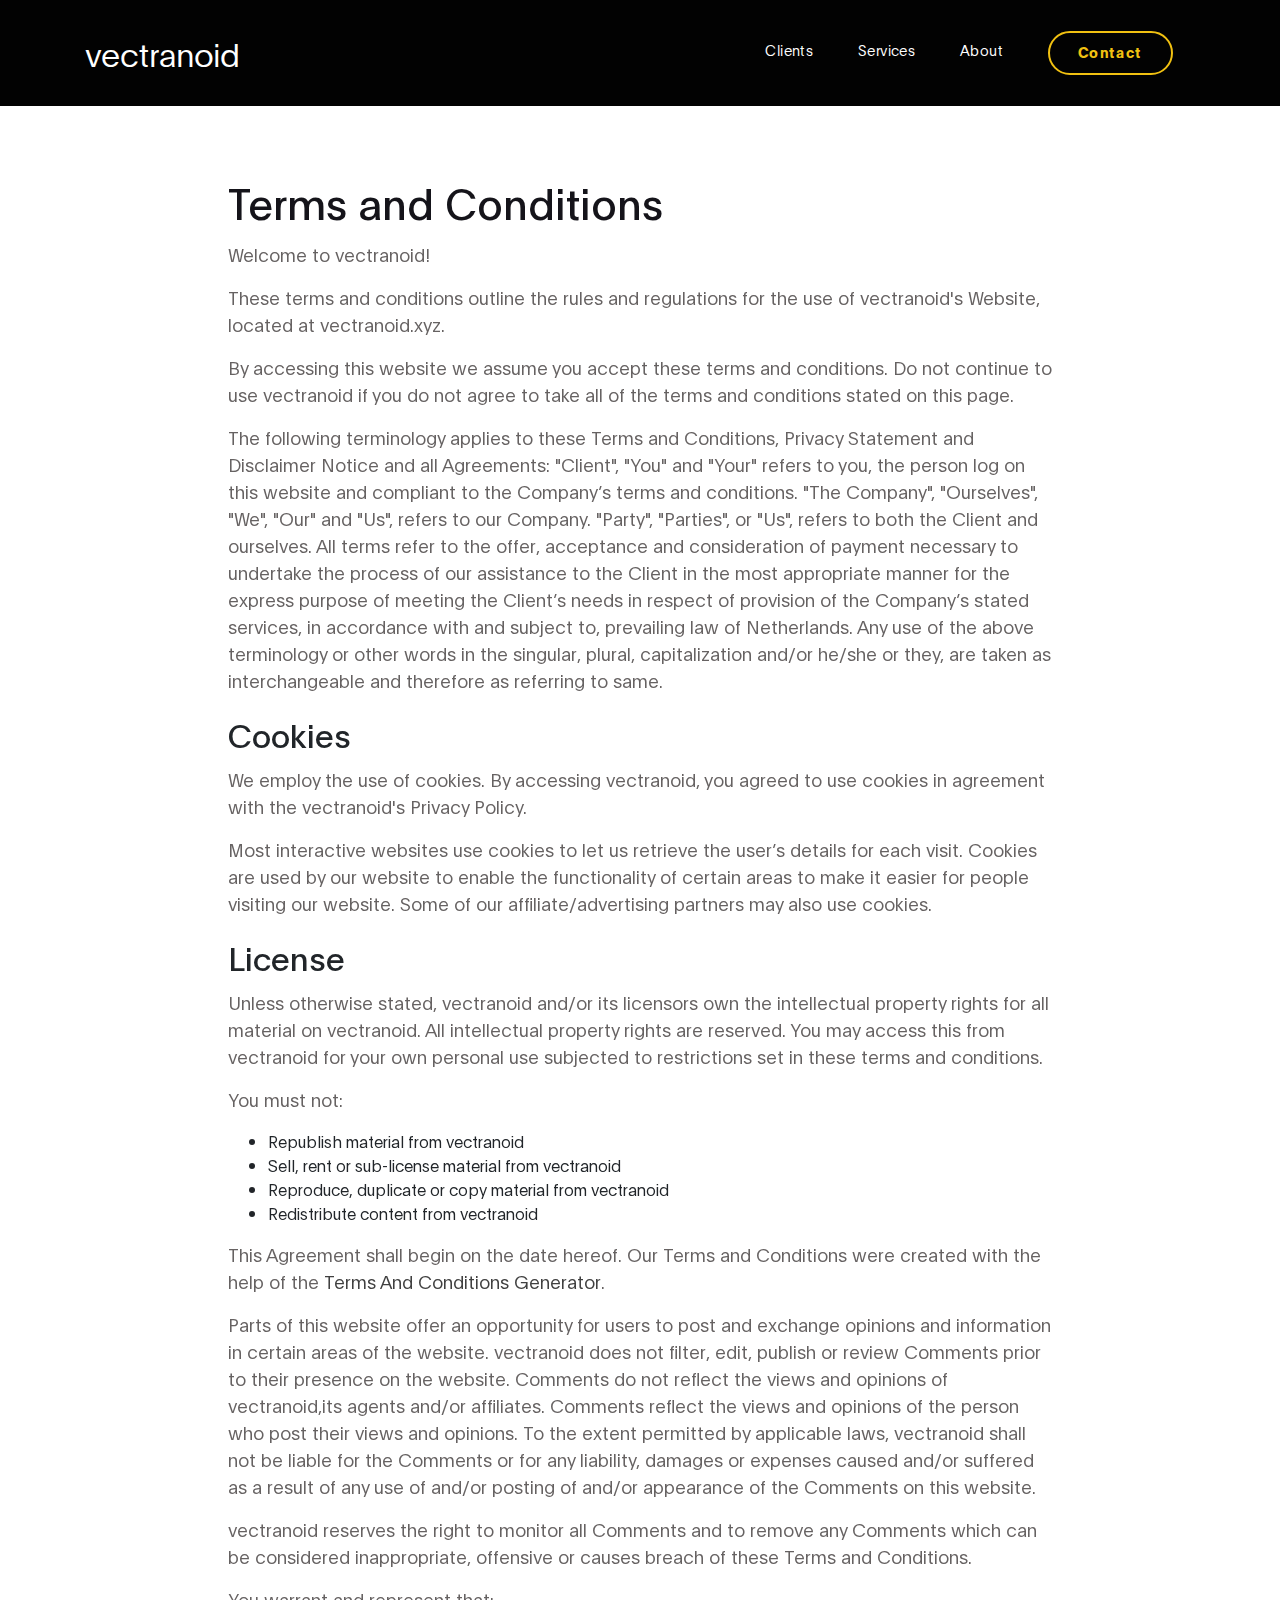
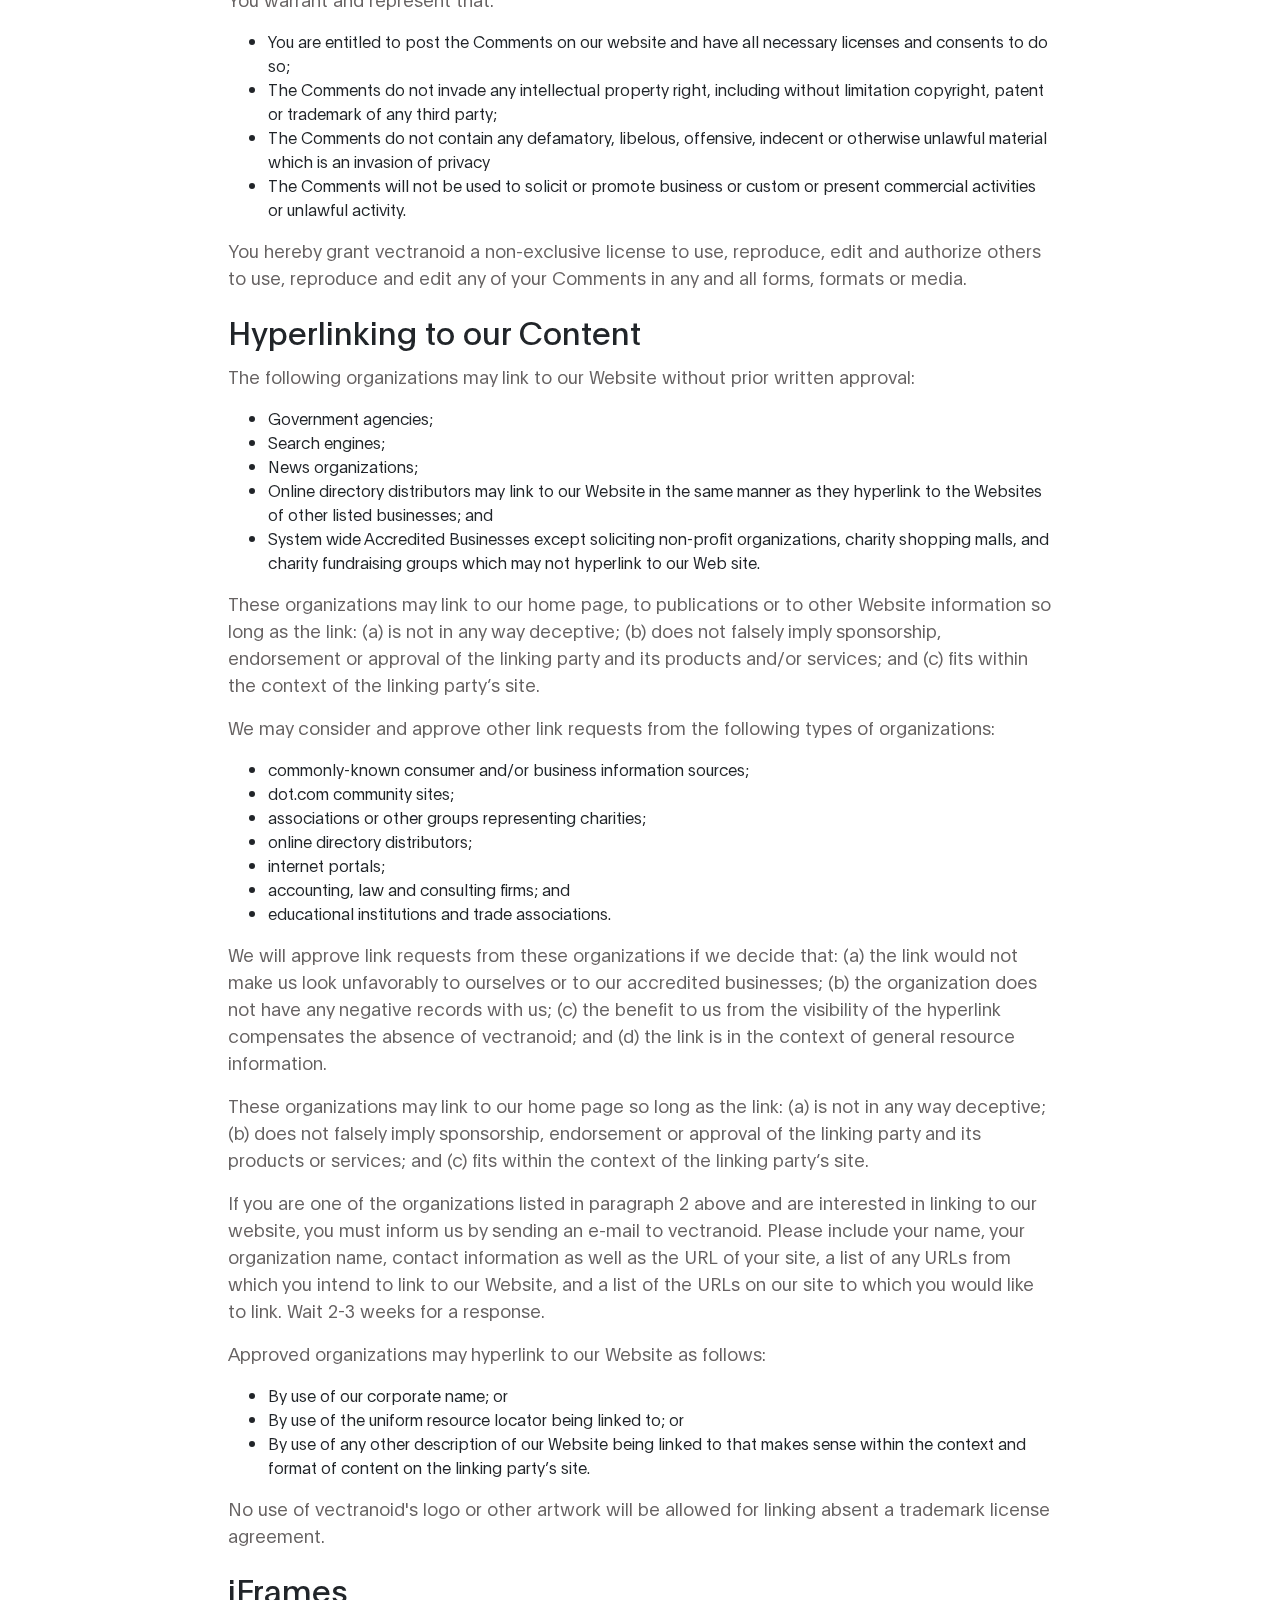
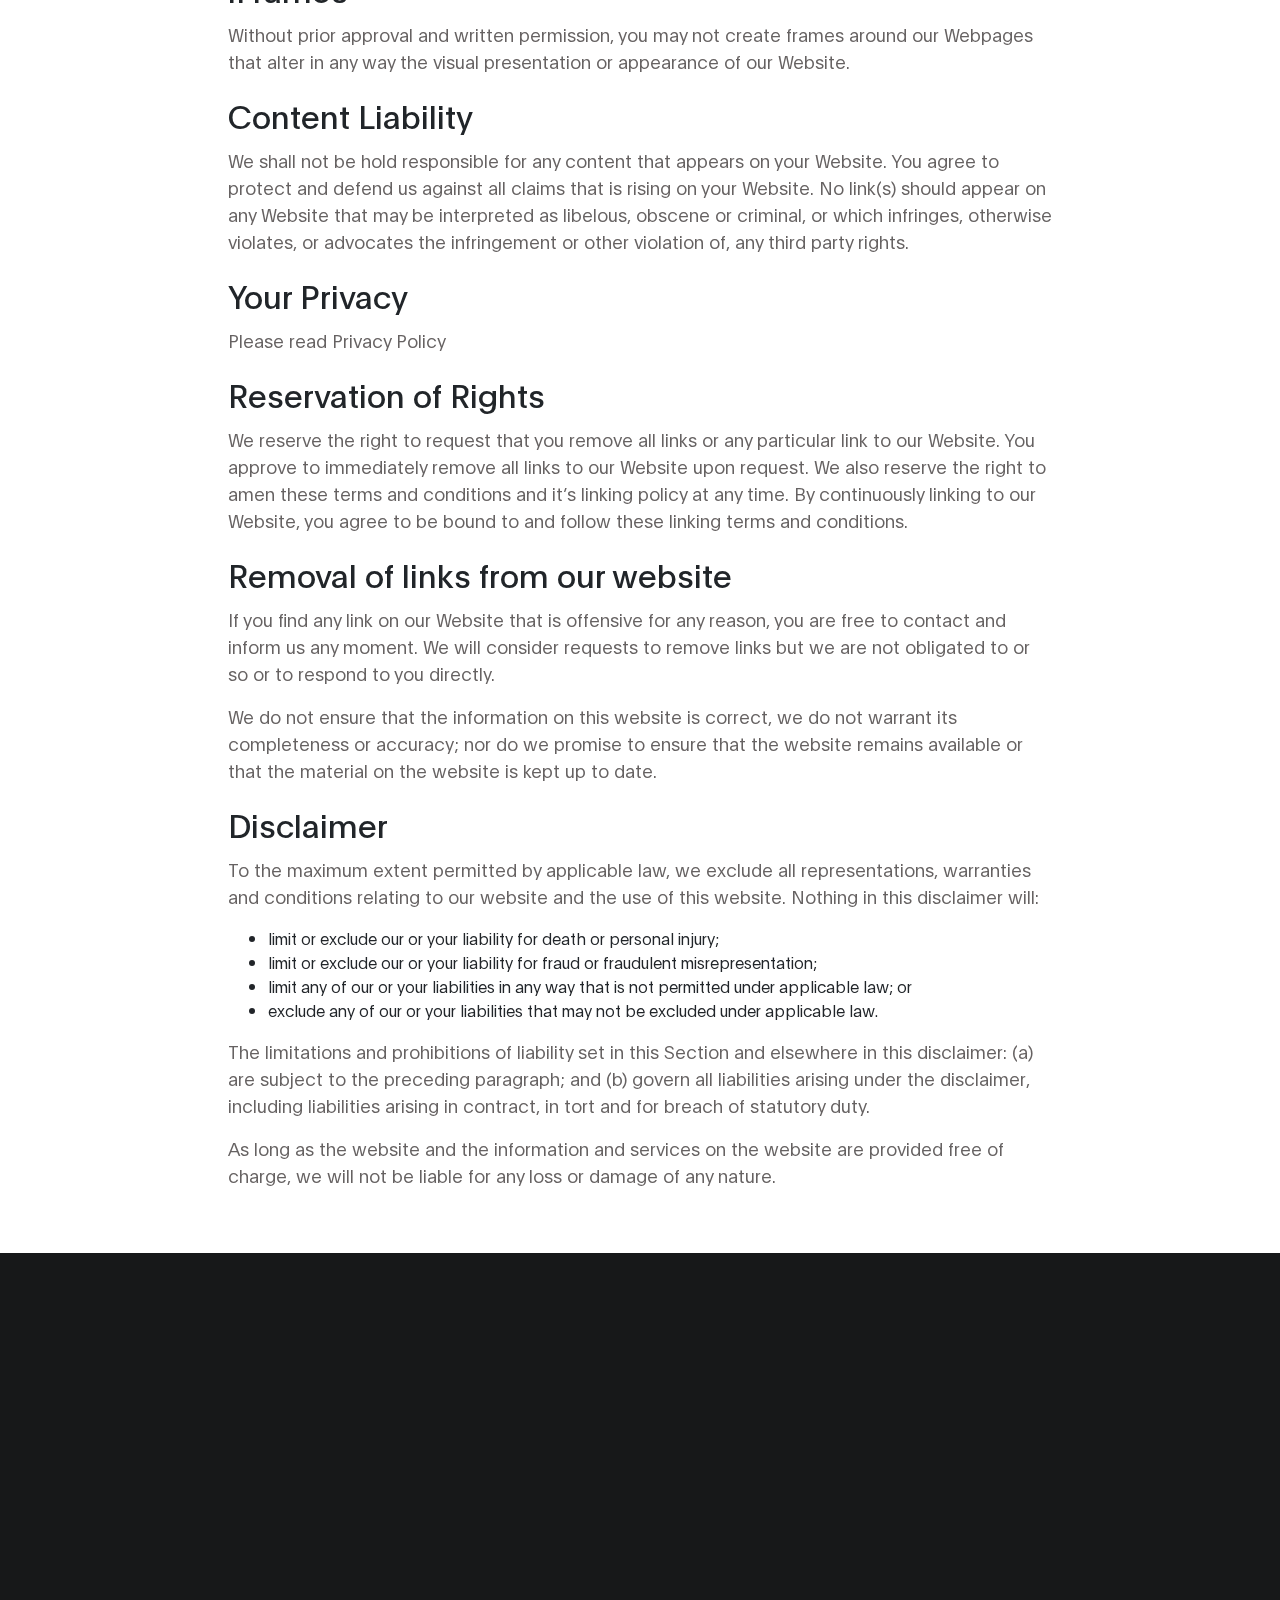
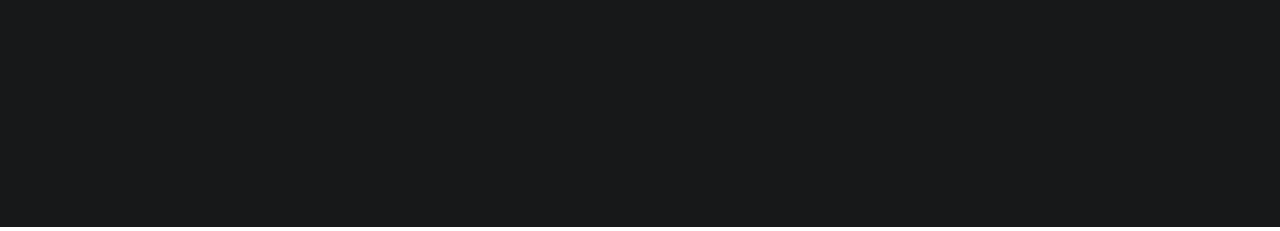
<file: terms.html>
<!DOCTYPE html>
<html lang="en">
<head>

     <title>Vectranoid!</title>
<!--

DIGITAL TREND

https://templatemo.com/tm-538-digital-trend

-->
     <link rel="shortcut icon" href="images/favicon_io/favicon.ico" type="image/x-icon">
     <meta charset="UTF-8">
     <meta http-equiv="X-UA-Compatible" content="IE=Edge">
     <meta name="description" content="">
     <meta name="keywords" content="">
     <meta name="author" content="">
     <meta name="viewport" content="width=device-width, initial-scale=1, maximum-scale=1">

     <link rel="stylesheet" href="css/bootstrap.min.css">
     <link rel="stylesheet" href="css/font-awesome.min.css">
     <link rel="stylesheet" href="css/aos.css">
     <link rel="stylesheet" href="css/owl.carousel.min.css">
     <link rel="stylesheet" href="css/owl.theme.default.min.css">

     <!-- MAIN CSS -->
     <link rel="stylesheet" href="css/templatemo-digital-trend.css">

</head>
<body>

     <!-- MENU BAR -->
     <nav class="navbar navbar-expand-lg">
      <div class="container">
          <a class="navbar-brand" href="index.html">
            <!-- <i class="fa fa-line-chart"></i> -->
            vectranoid
          </a>

          <button class="navbar-toggler" type="button" data-toggle="collapse" data-target="#navbarNav" aria-controls="navbarNav" aria-expanded="false"
              aria-label="Toggle navigation">
              <span class="navbar-toggler-icon"></span>
          </button>

          <div class="collapse navbar-collapse" id="navbarNav">
              <ul class="navbar-nav ml-auto">

                  <li class="nav-item">
                       <a href="index.html#project" class="nav-link smoothScroll">Clients</a>
                   </li>

                  <li class="nav-item">
                      <a href="services.html" class="nav-link smoothScroll">Services</a>
                  </li>
                
                  <li class="nav-item">
                      <a href="about.html" class="nav-link">About</a>
                  </li>
                  <!-- <li class="nav-item">
                       <a href="terms.html" class="nav-link smoothScroll">Terms and Conditions</a>
                   </li>
                   <li class="nav-item">
                       <a href="privacy.html" class="nav-link smoothScroll">Privacy Policy</a>
                   </li> -->
                  <li class="nav-item">
                      <a href="contact.html" class="nav-link contact">Contact</a>
                  </li>
                 
              </ul>
          </div>
      </div>
  </nav>
<!-- 

     <section class="project-detail section-padding-half">
          <div class="container">
               <div class="row">

                    <div class="col-lg-9 mx-auto col-md-10 col-12 mt-lg-5 text-center" data-aos="fade-up">
                      <h4 class="blog-category text-info">Creative Work</h4>
                      
                      <h1>9 useful things to learn and practice for your digital marketing</h1>

                      <div class="client-info">
                          <div class="d-flex justify-content-center align-items-center mt-3">
                            <img src="images/project/project-detail/male-avatar.png" class="img-fluid" alt="male avatar">

                            <p>Sweet Candy</p>
                          </div>
                      </div>
                    </div>

               </div>
          </div>
     </section>


     <div class="full-image text-center" data-aos="zoom-in">
       <img src="images/blog/blog-header-image.jpg" class="img-fluid" alt="blog header">
     </div> -->


     <!-- BLOG DETAIL -->
     <section class="project-detail">
          <div class="container">
               <div class="row">

                  <div class="col-lg-9 mx-auto col-md-11 col-12 my-5 pt-3" data-aos="fade-up">
                    <h1> Terms and Conditions </h1>

                    <p>Welcome to vectranoid!</p>
                    
                    <p>These terms and conditions outline the rules and regulations for the use of vectranoid's Website, located at vectranoid.xyz.</p>
                    
                    <p>By accessing this website we assume you accept these terms and conditions. Do not continue to use vectranoid if you do not agree to take all of the terms and conditions stated on this page.</p>
                    
                    <p>The following terminology applies to these Terms and Conditions, Privacy Statement and Disclaimer Notice and all Agreements: "Client", "You" and "Your" refers to you, the person log on this website and compliant to the Company’s terms and conditions. "The Company", "Ourselves", "We", "Our" and "Us", refers to our Company. "Party", "Parties", or "Us", refers to both the Client and ourselves. All terms refer to the offer, acceptance and consideration of payment necessary to undertake the process of our assistance to the Client in the most appropriate manner for the express purpose of meeting the Client’s needs in respect of provision of the Company’s stated services, in accordance with and subject to, prevailing law of Netherlands. Any use of the above terminology or other words in the singular, plural, capitalization and/or he/she or they, are taken as interchangeable and therefore as referring to same.</p>
                    
                    <h2> Cookies </h2>
                    
                    <p>We employ the use of cookies. By accessing vectranoid, you agreed to use cookies in agreement with the vectranoid's Privacy Policy. </p>
                    
                    <p>Most interactive websites use cookies to let us retrieve the user’s details for each visit. Cookies are used by our website to enable the functionality of certain areas to make it easier for people visiting our website. Some of our affiliate/advertising partners may also use cookies.</p>
                    
                    <h2> License </h2>
                    
                    <p>Unless otherwise stated, vectranoid and/or its licensors own the intellectual property rights for all material on vectranoid. All intellectual property rights are reserved. You may access this from vectranoid for your own personal use subjected to restrictions set in these terms and conditions.</p>
                    
                    <p>You must not:</p>
                    <ul>
                        <li>Republish material from vectranoid</li>
                        <li>Sell, rent or sub-license material from vectranoid</li>
                        <li>Reproduce, duplicate or copy material from vectranoid</li>
                        <li>Redistribute content from vectranoid</li>
                    </ul>
                    
                    <p>This Agreement shall begin on the date hereof. Our Terms and Conditions were created with the help of the <a href="https://www.termsfeed.com/terms-conditions-generator/">Terms And Conditions Generator</a>.</p>
                    
                    <p>Parts of this website offer an opportunity for users to post and exchange opinions and information in certain areas of the website. vectranoid does not filter, edit, publish or review Comments prior to their presence on the website. Comments do not reflect the views and opinions of vectranoid,its agents and/or affiliates. Comments reflect the views and opinions of the person who post their views and opinions. To the extent permitted by applicable laws, vectranoid shall not be liable for the Comments or for any liability, damages or expenses caused and/or suffered as a result of any use of and/or posting of and/or appearance of the Comments on this website.</p>
                    
                    <p>vectranoid reserves the right to monitor all Comments and to remove any Comments which can be considered inappropriate, offensive or causes breach of these Terms and Conditions.</p>
                    
                    <p>You warrant and represent that:</p>
                    
                    <ul>
                        <li>You are entitled to post the Comments on our website and have all necessary licenses and consents to do so;</li>
                        <li>The Comments do not invade any intellectual property right, including without limitation copyright, patent or trademark of any third party;</li>
                        <li>The Comments do not contain any defamatory, libelous, offensive, indecent or otherwise unlawful material which is an invasion of privacy</li>
                        <li>The Comments will not be used to solicit or promote business or custom or present commercial activities or unlawful activity.</li>
                    </ul>
                    
                    <p>You hereby grant vectranoid a non-exclusive license to use, reproduce, edit and authorize others to use, reproduce and edit any of your Comments in any and all forms, formats or media.</p>
                    
                    <h2> Hyperlinking to our Content </h2>
                    
                    <p>The following organizations may link to our Website without prior written approval:</p>
                    
                    <ul>
                        <li>Government agencies;</li>
                        <li>Search engines;</li>
                        <li>News organizations;</li>
                        <li>Online directory distributors may link to our Website in the same manner as they hyperlink to the Websites of other listed businesses; and</li>
                        <li>System wide Accredited Businesses except soliciting non-profit organizations, charity shopping malls, and charity fundraising groups which may not hyperlink to our Web site.</li>
                    </ul>
                    
                    <p>These organizations may link to our home page, to publications or to other Website information so long as the link: (a) is not in any way deceptive; (b) does not falsely imply sponsorship, endorsement or approval of the linking party and its products and/or services; and (c) fits within the context of the linking party’s site.</p>
                    
                    <p>We may consider and approve other link requests from the following types of organizations:</p>
                    
                    <ul>
                        <li>commonly-known consumer and/or business information sources;</li>
                        <li>dot.com community sites;</li>
                        <li>associations or other groups representing charities;</li>
                        <li>online directory distributors;</li>
                        <li>internet portals;</li>
                        <li>accounting, law and consulting firms; and</li>
                        <li>educational institutions and trade associations.</li>
                    </ul>
                    
                    <p>We will approve link requests from these organizations if we decide that: (a) the link would not make us look unfavorably to ourselves or to our accredited businesses; (b) the organization does not have any negative records with us; (c) the benefit to us from the visibility of the hyperlink compensates the absence of vectranoid; and (d) the link is in the context of general resource information.</p>
                    
                    <p>These organizations may link to our home page so long as the link: (a) is not in any way deceptive; (b) does not falsely imply sponsorship, endorsement or approval of the linking party and its products or services; and (c) fits within the context of the linking party’s site.</p>
                    
                    <p>If you are one of the organizations listed in paragraph 2 above and are interested in linking to our website, you must inform us by sending an e-mail to vectranoid. Please include your name, your organization name, contact information as well as the URL of your site, a list of any URLs from which you intend to link to our Website, and a list of the URLs on our site to which you would like to link. Wait 2-3 weeks for a response.</p>
                    
                    <p>Approved organizations may hyperlink to our Website as follows:</p>
                    
                    <ul>
                        <li>By use of our corporate name; or</li>
                        <li>By use of the uniform resource locator being linked to; or</li>
                        <li>By use of any other description of our Website being linked to that makes sense within the context and format of content on the linking party’s site.</li>
                    </ul>
                    
                    <p>No use of vectranoid's logo or other artwork will be allowed for linking absent a trademark license agreement.</p>
                    
                    <h2> iFrames </h2>
                    
                    <p>Without prior approval and written permission, you may not create frames around our Webpages that alter in any way the visual presentation or appearance of our Website.</p>
                    
                    <h2> Content Liability </h2>
                    
                    <p>We shall not be hold responsible for any content that appears on your Website. You agree to protect and defend us against all claims that is rising on your Website. No link(s) should appear on any Website that may be interpreted as libelous, obscene or criminal, or which infringes, otherwise violates, or advocates the infringement or other violation of, any third party rights.</p>
                    
                    <h2> Your Privacy </h2>
                    
                    <p>Please read Privacy Policy</p>
                    
                    <h2> Reservation of Rights </h2>
                    
                    <p>We reserve the right to request that you remove all links or any particular link to our Website. You approve to immediately remove all links to our Website upon request. We also reserve the right to amen these terms and conditions and it’s linking policy at any time. By continuously linking to our Website, you agree to be bound to and follow these linking terms and conditions.</p>
                    
                    <h2> Removal of links from our website </h2>
                    
                    <p>If you find any link on our Website that is offensive for any reason, you are free to contact and inform us any moment. We will consider requests to remove links but we are not obligated to or so or to respond to you directly.</p>
                    
                    <p>We do not ensure that the information on this website is correct, we do not warrant its completeness or accuracy; nor do we promise to ensure that the website remains available or that the material on the website is kept up to date.</p>
                    
                    <h2> Disclaimer </h2>
                    
                    <p>To the maximum extent permitted by applicable law, we exclude all representations, warranties and conditions relating to our website and the use of this website. Nothing in this disclaimer will:</p>
                    
                    <ul>
                        <li>limit or exclude our or your liability for death or personal injury;</li>
                        <li>limit or exclude our or your liability for fraud or fraudulent misrepresentation;</li>
                        <li>limit any of our or your liabilities in any way that is not permitted under applicable law; or</li>
                        <li>exclude any of our or your liabilities that may not be excluded under applicable law.</li>
                    </ul>
                    
                    <p>The limitations and prohibitions of liability set in this Section and elsewhere in this disclaimer: (a) are subject to the preceding paragraph; and (b) govern all liabilities arising under the disclaimer, including liabilities arising in contract, in tort and for breach of statutory duty.</p>
                    
                    <p>As long as the website and the information and services on the website are provided free of charge, we will not be liable for any loss or damage of any nature.</p>
                 
                  </div>
               </div>

              <!-- <div class="col-lg-8 mx-auto mb-5 pb-5 col-12" data-aos="fade-up">

                <h3 class="my-3" data-aos="fade-up">Leave a comment</h3>

                <form action="#" method="get"  class="contact-form" data-aos="fade-up" data-aos-delay="300" role="form">
                  <div class="row">
                    <div class="col-lg-6 col-12">
                      <input type="text" class="form-control" name="name" placeholder="Name">
                    </div>

                    <div class="col-lg-6 col-12">
                      <input type="email" class="form-control" name="email" placeholder="Email">
                    </div>

                    <div class="col-lg-12 col-12">
                      <textarea class="form-control" rows="6" name="message" placeholder="Message"></textarea>
                    </div>

                    <div class="col-lg-5 mx-auto col-7">
                      <button type="submit" class="form-control" id="submit-button" name="submit">Submit Comment</button>
                    </div>
                  </div>
                </form>
              </div> -->
              
          </div>
          
     </section>


     <footer class="site-footer">
      <div class="container">
        <div class="row">

          <div class="col-lg-5 mx-lg-auto col-md-8 col-10">
            <h1 class="text-white" data-aos="fade-up" data-aos-delay="100">We make creative <strong>brands</strong> only.</h1>
          </div>

          <div class="col-lg-3 col-md-6 col-12" data-aos="fade-up" data-aos-delay="200">
            <h4 class="my-4">Contact Info</h4>

            <p class="mb-1">
              <i class="fa fa-phone mr-2 footer-icon"></i> 
               +1 (347) 793-1135
            </p>

            <p>
              <a href="contact.html">
                <i class="fa fa-envelope mr-2 footer-icon"></i>
                hello@vectranoid.xyz
              </a>
            </p>
          </div>

          <div class="col-lg-3 col-md-6 col-12" data-aos="fade-up" data-aos-delay="300">
            <h4 class="my-4">Our Studio</h4>

            <p class="mb-1">
               
                         Vectranoid LLC <br> <br>
                  
                  <i class="fa fa-home mr-2 footer-icon"></i> 
                  30 N Gould St Ste N Sheridan - WY 82801, US
                </p>
          </div>

          <div class="col-lg-4 mx-lg-auto text-center col-md-8 col-12" data-aos="fade-up" data-aos-delay="400">
            <p class="copyright-text">Copyright &copy; 2022 Vectranoid LLC
            <br>
          </div>

          <div class="col-lg-4 mx-lg-auto col-md-6 col-12" data-aos="fade-up" data-aos-delay="500">
            
            <ul class="footer-link">
              <li><a href="https://www.instagram.com/vectranoid.xyz/" target="_blank">Instagram</a></li>
              <li><a target="_blank" href="https://www.facebook.com/vectranoid/">Facebook</a></li>
              <li><a href="terms.html">Terms and Conditions</a></li>
              <li><a href="privacy.html">Privacy Policy</a></li>
              

              <!-- <li><a href="https://www.instagram.com/loficondition/" target="_blank" class="fa fa-instagram"></a></li> -->

            </ul>
          </div>

          <div class="col-lg-3 mx-lg-auto col-md-6 col-12" data-aos="fade-up" data-aos-delay="600">
            <ul class="social-icon">
              <!-- <li><a href="https://www.instagram.com/loficondition/" target="_blank" class="fa fa-instagram"></a></li> -->
               <li>
                    <img id="payment" src="images/44-440249_paypal-payment-methods-icons-hd-png-download.png" alt="">
               </li>
            </ul>
            
          </div>

        </div>
      </div>
    </footer>

     <!-- SCRIPTS -->
     <script src="js/jquery.min.js"></script>
     <script src="js/bootstrap.min.js"></script>
     <script src="js/aos.js"></script>
     <script src="js/owl.carousel.min.js"></script>
     <script src="js/custom.js"></script>

</body>
</html>
</file>
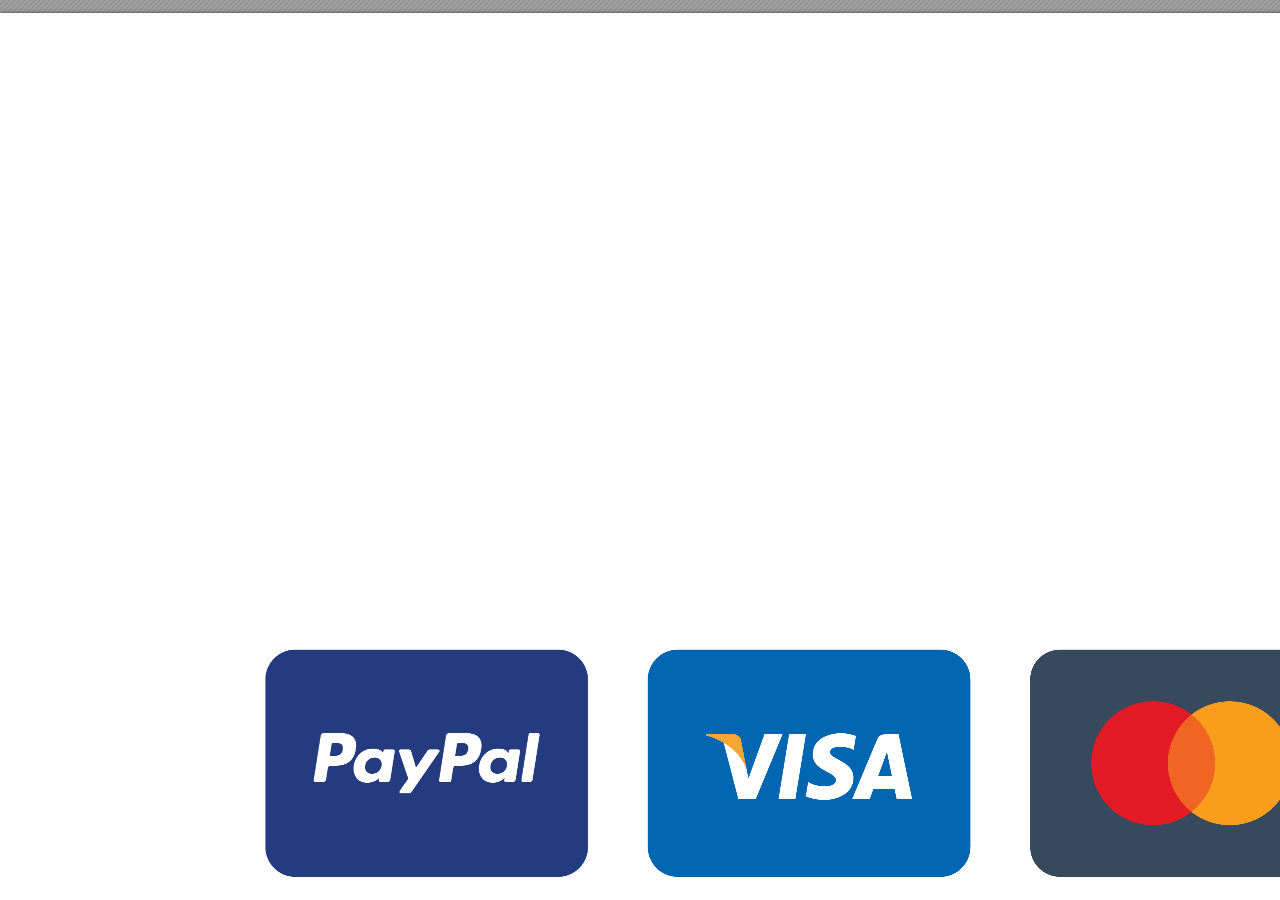
<file: images/minimal.html>
<!DOCTYPE html>
<!-- Created by pdf2htmlEX (https://github.com/pdf2htmlEX/pdf2htmlEX) -->
<html xmlns="http://www.w3.org/1999/xhtml">
<head>
<meta charset="utf-8"/>
<meta name="generator" content="pdf2htmlEX"/>
<meta http-equiv="X-UA-Compatible" content="IE=edge,chrome=1"/>
<style type="text/css">
/*! 
 * Base CSS for pdf2htmlEX
 * Copyright 2012,2013 Lu Wang <coolwanglu@gmail.com> 
 * https://github.com/pdf2htmlEX/pdf2htmlEX/blob/master/share/LICENSE
 */#sidebar{position:absolute;top:0;left:0;bottom:0;width:250px;padding:0;margin:0;overflow:auto}#page-container{position:absolute;top:0;left:0;margin:0;padding:0;border:0}@media screen{#sidebar.opened+#page-container{left:250px}#page-container{bottom:0;right:0;overflow:auto}.loading-indicator{display:none}.loading-indicator.active{display:block;position:absolute;width:64px;height:64px;top:50%;left:50%;margin-top:-32px;margin-left:-32px}.loading-indicator img{position:absolute;top:0;left:0;bottom:0;right:0}}@media print{@page{margin:0}html{margin:0}body{margin:0;-webkit-print-color-adjust:exact}#sidebar{display:none}#page-container{width:auto;height:auto;overflow:visible;background-color:transparent}.d{display:none}}.pf{position:relative;background-color:white;overflow:hidden;margin:0;border:0}.pc{position:absolute;border:0;padding:0;margin:0;top:0;left:0;width:100%;height:100%;overflow:hidden;display:block;transform-origin:0 0;-ms-transform-origin:0 0;-webkit-transform-origin:0 0}.pc.opened{display:block}.bf{position:absolute;border:0;margin:0;top:0;bottom:0;width:100%;height:100%;-ms-user-select:none;-moz-user-select:none;-webkit-user-select:none;user-select:none}.bi{position:absolute;border:0;margin:0;-ms-user-select:none;-moz-user-select:none;-webkit-user-select:none;user-select:none}@media print{.pf{margin:0;box-shadow:none;page-break-after:always;page-break-inside:avoid}@-moz-document url-prefix(){.pf{overflow:visible;border:1px solid #fff}.pc{overflow:visible}}}.c{position:absolute;border:0;padding:0;margin:0;overflow:hidden;display:block}.t{position:absolute;white-space:pre;font-size:1px;transform-origin:0 100%;-ms-transform-origin:0 100%;-webkit-transform-origin:0 100%;unicode-bidi:bidi-override;-moz-font-feature-settings:"liga" 0}.t:after{content:''}.t:before{content:'';display:inline-block}.t span{position:relative;unicode-bidi:bidi-override}._{display:inline-block;color:transparent;z-index:-1}::selection{background:rgba(127,255,255,0.4)}::-moz-selection{background:rgba(127,255,255,0.4)}.pi{display:none}.d{position:absolute;transform-origin:0 100%;-ms-transform-origin:0 100%;-webkit-transform-origin:0 100%}.it{border:0;background-color:rgba(255,255,255,0.0)}.ir:hover{cursor:pointer}</style>
<style type="text/css">
/*! 
 * Fancy styles for pdf2htmlEX
 * Copyright 2012,2013 Lu Wang <coolwanglu@gmail.com> 
 * https://github.com/pdf2htmlEX/pdf2htmlEX/blob/master/share/LICENSE
 */@keyframes fadein{from{opacity:0}to{opacity:1}}@-webkit-keyframes fadein{from{opacity:0}to{opacity:1}}@keyframes swing{0{transform:rotate(0)}10%{transform:rotate(0)}90%{transform:rotate(720deg)}100%{transform:rotate(720deg)}}@-webkit-keyframes swing{0{-webkit-transform:rotate(0)}10%{-webkit-transform:rotate(0)}90%{-webkit-transform:rotate(720deg)}100%{-webkit-transform:rotate(720deg)}}@media screen{#sidebar{background-color:#2f3236;background-image:url("[data-uri]")}#outline{font-family:Georgia,Times,"Times New Roman",serif;font-size:13px;margin:2em 1em}#outline ul{padding:0}#outline li{list-style-type:none;margin:1em 0}#outline li>ul{margin-left:1em}#outline a,#outline a:visited,#outline a:hover,#outline a:active{line-height:1.2;color:#e8e8e8;text-overflow:ellipsis;white-space:nowrap;text-decoration:none;display:block;overflow:hidden;outline:0}#outline a:hover{color:#0cf}#page-container{background-color:#9e9e9e;background-image:url("[data-uri]");-webkit-transition:left 500ms;transition:left 500ms}.pf{margin:13px auto;box-shadow:1px 1px 3px 1px #333;border-collapse:separate}.pc.opened{-webkit-animation:fadein 100ms;animation:fadein 100ms}.loading-indicator.active{-webkit-animation:swing 1.5s ease-in-out .01s infinite alternate none;animation:swing 1.5s ease-in-out .01s infinite alternate none}.checked{background:no-repeat url([data-uri])}}</style>
<style type="text/css">
.ff0{font-family:sans-serif;visibility:hidden;}
.sc_{text-shadow:none;}
@media screen and (-webkit-min-device-pixel-ratio:0){
.sc_{-webkit-text-stroke:0px transparent;}
}
.y0{bottom:-0.500000px;}
.h0{height:1500.000000px;}
.h1{height:1500.500000px;}
.w0{width:2000.000122px;}
.w1{width:2000.500000px;}
.x0{left:0.000000px;}
@media print{
.y0{bottom:-0.666667pt;}
.h0{height:2000.000000pt;}
.h1{height:2000.666667pt;}
.w0{width:2666.666829pt;}
.w1{width:2667.333333pt;}
.x0{left:0.000000pt;}
}
</style>
<script>
/*
 Copyright 2012 Mozilla Foundation 
 Copyright 2013 Lu Wang <coolwanglu@gmail.com>
 Apachine License Version 2.0 
*/
(function(){function b(a,b,e,f){var c=(a.className||"").split(/\s+/g);""===c[0]&&c.shift();var d=c.indexOf(b);0>d&&e&&c.push(b);0<=d&&f&&c.splice(d,1);a.className=c.join(" ");return 0<=d}if(!("classList"in document.createElement("div"))){var e={add:function(a){b(this.element,a,!0,!1)},contains:function(a){return b(this.element,a,!1,!1)},remove:function(a){b(this.element,a,!1,!0)},toggle:function(a){b(this.element,a,!0,!0)}};Object.defineProperty(HTMLElement.prototype,"classList",{get:function(){if(this._classList)return this._classList;
var a=Object.create(e,{element:{value:this,writable:!1,enumerable:!0}});Object.defineProperty(this,"_classList",{value:a,writable:!1,enumerable:!1});return a},enumerable:!0})}})();
</script>
<script>
(function(){/*
 pdf2htmlEX.js: Core UI functions for pdf2htmlEX 
 Copyright 2012,2013 Lu Wang <coolwanglu@gmail.com> and other contributors 
 https://github.com/pdf2htmlEX/pdf2htmlEX/blob/master/share/LICENSE 
*/
var pdf2htmlEX=window.pdf2htmlEX=window.pdf2htmlEX||{},CSS_CLASS_NAMES={page_frame:"pf",page_content_box:"pc",page_data:"pi",background_image:"bi",link:"l",input_radio:"ir",__dummy__:"no comma"},DEFAULT_CONFIG={container_id:"page-container",sidebar_id:"sidebar",outline_id:"outline",loading_indicator_cls:"loading-indicator",preload_pages:3,render_timeout:100,scale_step:0.9,key_handler:!0,hashchange_handler:!0,view_history_handler:!0,__dummy__:"no comma"},EPS=1E-6;
function invert(a){var b=a[0]*a[3]-a[1]*a[2];return[a[3]/b,-a[1]/b,-a[2]/b,a[0]/b,(a[2]*a[5]-a[3]*a[4])/b,(a[1]*a[4]-a[0]*a[5])/b]}function transform(a,b){return[a[0]*b[0]+a[2]*b[1]+a[4],a[1]*b[0]+a[3]*b[1]+a[5]]}function get_page_number(a){return parseInt(a.getAttribute("data-page-no"),16)}function disable_dragstart(a){for(var b=0,c=a.length;b<c;++b)a[b].addEventListener("dragstart",function(){return!1},!1)}
function clone_and_extend_objs(a){for(var b={},c=0,e=arguments.length;c<e;++c){var h=arguments[c],d;for(d in h)h.hasOwnProperty(d)&&(b[d]=h[d])}return b}
function Page(a){if(a){this.shown=this.loaded=!1;this.page=a;this.num=get_page_number(a);this.original_height=a.clientHeight;this.original_width=a.clientWidth;var b=a.getElementsByClassName(CSS_CLASS_NAMES.page_content_box)[0];b&&(this.content_box=b,this.original_scale=this.cur_scale=this.original_height/b.clientHeight,this.page_data=JSON.parse(a.getElementsByClassName(CSS_CLASS_NAMES.page_data)[0].getAttribute("data-data")),this.ctm=this.page_data.ctm,this.ictm=invert(this.ctm),this.loaded=!0)}}
Page.prototype={hide:function(){this.loaded&&this.shown&&(this.content_box.classList.remove("opened"),this.shown=!1)},show:function(){this.loaded&&!this.shown&&(this.content_box.classList.add("opened"),this.shown=!0)},rescale:function(a){this.cur_scale=0===a?this.original_scale:a;this.loaded&&(a=this.content_box.style,a.msTransform=a.webkitTransform=a.transform="scale("+this.cur_scale.toFixed(3)+")");a=this.page.style;a.height=this.original_height*this.cur_scale+"px";a.width=this.original_width*this.cur_scale+
"px"},view_position:function(){var a=this.page,b=a.parentNode;return[b.scrollLeft-a.offsetLeft-a.clientLeft,b.scrollTop-a.offsetTop-a.clientTop]},height:function(){return this.page.clientHeight},width:function(){return this.page.clientWidth}};function Viewer(a){this.config=clone_and_extend_objs(DEFAULT_CONFIG,0<arguments.length?a:{});this.pages_loading=[];this.init_before_loading_content();var b=this;document.addEventListener("DOMContentLoaded",function(){b.init_after_loading_content()},!1)}
Viewer.prototype={scale:1,cur_page_idx:0,first_page_idx:0,init_before_loading_content:function(){this.pre_hide_pages()},initialize_radio_button:function(){for(var a=document.getElementsByClassName(CSS_CLASS_NAMES.input_radio),b=0;b<a.length;b++)a[b].addEventListener("click",function(){this.classList.toggle("checked")})},init_after_loading_content:function(){this.sidebar=document.getElementById(this.config.sidebar_id);this.outline=document.getElementById(this.config.outline_id);this.container=document.getElementById(this.config.container_id);
this.loading_indicator=document.getElementsByClassName(this.config.loading_indicator_cls)[0];for(var a=!0,b=this.outline.childNodes,c=0,e=b.length;c<e;++c)if("ul"===b[c].nodeName.toLowerCase()){a=!1;break}a||this.sidebar.classList.add("opened");this.find_pages();if(0!=this.pages.length){disable_dragstart(document.getElementsByClassName(CSS_CLASS_NAMES.background_image));this.config.key_handler&&this.register_key_handler();var h=this;this.config.hashchange_handler&&window.addEventListener("hashchange",
function(a){h.navigate_to_dest(document.location.hash.substring(1))},!1);this.config.view_history_handler&&window.addEventListener("popstate",function(a){a.state&&h.navigate_to_dest(a.state)},!1);this.container.addEventListener("scroll",function(){h.update_page_idx();h.schedule_render(!0)},!1);[this.container,this.outline].forEach(function(a){a.addEventListener("click",h.link_handler.bind(h),!1)});this.initialize_radio_button();this.render()}},find_pages:function(){for(var a=[],b={},c=this.container.childNodes,
e=0,h=c.length;e<h;++e){var d=c[e];d.nodeType===Node.ELEMENT_NODE&&d.classList.contains(CSS_CLASS_NAMES.page_frame)&&(d=new Page(d),a.push(d),b[d.num]=a.length-1)}this.pages=a;this.page_map=b},load_page:function(a,b,c){var e=this.pages;if(!(a>=e.length||(e=e[a],e.loaded||this.pages_loading[a]))){var e=e.page,h=e.getAttribute("data-page-url");if(h){this.pages_loading[a]=!0;var d=e.getElementsByClassName(this.config.loading_indicator_cls)[0];"undefined"===typeof d&&(d=this.loading_indicator.cloneNode(!0),
d.classList.add("active"),e.appendChild(d));var f=this,g=new XMLHttpRequest;g.open("GET",h,!0);g.onload=function(){if(200===g.status||0===g.status){var b=document.createElement("div");b.innerHTML=g.responseText;for(var d=null,b=b.childNodes,e=0,h=b.length;e<h;++e){var p=b[e];if(p.nodeType===Node.ELEMENT_NODE&&p.classList.contains(CSS_CLASS_NAMES.page_frame)){d=p;break}}b=f.pages[a];f.container.replaceChild(d,b.page);b=new Page(d);f.pages[a]=b;b.hide();b.rescale(f.scale);disable_dragstart(d.getElementsByClassName(CSS_CLASS_NAMES.background_image));
f.schedule_render(!1);c&&c(b)}delete f.pages_loading[a]};g.send(null)}void 0===b&&(b=this.config.preload_pages);0<--b&&(f=this,setTimeout(function(){f.load_page(a+1,b)},0))}},pre_hide_pages:function(){var a="@media screen{."+CSS_CLASS_NAMES.page_content_box+"{display:none;}}",b=document.createElement("style");b.styleSheet?b.styleSheet.cssText=a:b.appendChild(document.createTextNode(a));document.head.appendChild(b)},render:function(){for(var a=this.container,b=a.scrollTop,c=a.clientHeight,a=b-c,b=
b+c+c,c=this.pages,e=0,h=c.length;e<h;++e){var d=c[e],f=d.page,g=f.offsetTop+f.clientTop,f=g+f.clientHeight;g<=b&&f>=a?d.loaded?d.show():this.load_page(e):d.hide()}},update_page_idx:function(){var a=this.pages,b=a.length;if(!(2>b)){for(var c=this.container,e=c.scrollTop,c=e+c.clientHeight,h=-1,d=b,f=d-h;1<f;){var g=h+Math.floor(f/2),f=a[g].page;f.offsetTop+f.clientTop+f.clientHeight>=e?d=g:h=g;f=d-h}this.first_page_idx=d;for(var g=h=this.cur_page_idx,k=0;d<b;++d){var f=a[d].page,l=f.offsetTop+f.clientTop,
f=f.clientHeight;if(l>c)break;f=(Math.min(c,l+f)-Math.max(e,l))/f;if(d===h&&Math.abs(f-1)<=EPS){g=h;break}f>k&&(k=f,g=d)}this.cur_page_idx=g}},schedule_render:function(a){if(void 0!==this.render_timer){if(!a)return;clearTimeout(this.render_timer)}var b=this;this.render_timer=setTimeout(function(){delete b.render_timer;b.render()},this.config.render_timeout)},register_key_handler:function(){var a=this;window.addEventListener("DOMMouseScroll",function(b){if(b.ctrlKey){b.preventDefault();var c=a.container,
e=c.getBoundingClientRect(),c=[b.clientX-e.left-c.clientLeft,b.clientY-e.top-c.clientTop];a.rescale(Math.pow(a.config.scale_step,b.detail),!0,c)}},!1);window.addEventListener("keydown",function(b){var c=!1,e=b.ctrlKey||b.metaKey,h=b.altKey;switch(b.keyCode){case 61:case 107:case 187:e&&(a.rescale(1/a.config.scale_step,!0),c=!0);break;case 173:case 109:case 189:e&&(a.rescale(a.config.scale_step,!0),c=!0);break;case 48:e&&(a.rescale(0,!1),c=!0);break;case 33:h?a.scroll_to(a.cur_page_idx-1):a.container.scrollTop-=
a.container.clientHeight;c=!0;break;case 34:h?a.scroll_to(a.cur_page_idx+1):a.container.scrollTop+=a.container.clientHeight;c=!0;break;case 35:a.container.scrollTop=a.container.scrollHeight;c=!0;break;case 36:a.container.scrollTop=0,c=!0}c&&b.preventDefault()},!1)},rescale:function(a,b,c){var e=this.scale;this.scale=a=0===a?1:b?e*a:a;c||(c=[0,0]);b=this.container;c[0]+=b.scrollLeft;c[1]+=b.scrollTop;for(var h=this.pages,d=h.length,f=this.first_page_idx;f<d;++f){var g=h[f].page;if(g.offsetTop+g.clientTop>=
c[1])break}g=f-1;0>g&&(g=0);var g=h[g].page,k=g.clientWidth,f=g.clientHeight,l=g.offsetLeft+g.clientLeft,m=c[0]-l;0>m?m=0:m>k&&(m=k);k=g.offsetTop+g.clientTop;c=c[1]-k;0>c?c=0:c>f&&(c=f);for(f=0;f<d;++f)h[f].rescale(a);b.scrollLeft+=m/e*a+g.offsetLeft+g.clientLeft-m-l;b.scrollTop+=c/e*a+g.offsetTop+g.clientTop-c-k;this.schedule_render(!0)},fit_width:function(){var a=this.cur_page_idx;this.rescale(this.container.clientWidth/this.pages[a].width(),!0);this.scroll_to(a)},fit_height:function(){var a=this.cur_page_idx;
this.rescale(this.container.clientHeight/this.pages[a].height(),!0);this.scroll_to(a)},get_containing_page:function(a){for(;a;){if(a.nodeType===Node.ELEMENT_NODE&&a.classList.contains(CSS_CLASS_NAMES.page_frame)){a=get_page_number(a);var b=this.page_map;return a in b?this.pages[b[a]]:null}a=a.parentNode}return null},link_handler:function(a){var b=a.target,c=b.getAttribute("data-dest-detail");if(c){if(this.config.view_history_handler)try{var e=this.get_current_view_hash();window.history.replaceState(e,
"","#"+e);window.history.pushState(c,"","#"+c)}catch(h){}this.navigate_to_dest(c,this.get_containing_page(b));a.preventDefault()}},navigate_to_dest:function(a,b){try{var c=JSON.parse(a)}catch(e){return}if(c instanceof Array){var h=c[0],d=this.page_map;if(h in d){for(var f=d[h],h=this.pages[f],d=2,g=c.length;d<g;++d){var k=c[d];if(null!==k&&"number"!==typeof k)return}for(;6>c.length;)c.push(null);var g=b||this.pages[this.cur_page_idx],d=g.view_position(),d=transform(g.ictm,[d[0],g.height()-d[1]]),
g=this.scale,l=[0,0],m=!0,k=!1,n=this.scale;switch(c[1]){case "XYZ":l=[null===c[2]?d[0]:c[2]*n,null===c[3]?d[1]:c[3]*n];g=c[4];if(null===g||0===g)g=this.scale;k=!0;break;case "Fit":case "FitB":l=[0,0];k=!0;break;case "FitH":case "FitBH":l=[0,null===c[2]?d[1]:c[2]*n];k=!0;break;case "FitV":case "FitBV":l=[null===c[2]?d[0]:c[2]*n,0];k=!0;break;case "FitR":l=[c[2]*n,c[5]*n],m=!1,k=!0}if(k){this.rescale(g,!1);var p=this,c=function(a){l=transform(a.ctm,l);m&&(l[1]=a.height()-l[1]);p.scroll_to(f,l)};h.loaded?
c(h):(this.load_page(f,void 0,c),this.scroll_to(f))}}}},scroll_to:function(a,b){var c=this.pages;if(!(0>a||a>=c.length)){c=c[a].view_position();void 0===b&&(b=[0,0]);var e=this.container;e.scrollLeft+=b[0]-c[0];e.scrollTop+=b[1]-c[1]}},get_current_view_hash:function(){var a=[],b=this.pages[this.cur_page_idx];a.push(b.num);a.push("XYZ");var c=b.view_position(),c=transform(b.ictm,[c[0],b.height()-c[1]]);a.push(c[0]/this.scale);a.push(c[1]/this.scale);a.push(this.scale);return JSON.stringify(a)}};
pdf2htmlEX.Viewer=Viewer;})();
</script>
<script>
try{
pdf2htmlEX.defaultViewer = new pdf2htmlEX.Viewer({});
}catch(e){}
</script>
<title></title>
</head>
<body>
<div id="sidebar">
<div id="outline">
</div>
</div>
<div id="page-container">
<div id="pf1" class="pf w0 h0" data-page-no="1"><div class="pc pc1 w0 h0"><img class="bi x0 y0 w1 h1" alt="" src="[data-uri]"/></div><div class="pi" data-data='{"ctm":[1.000000,0.000000,0.000000,1.000000,0.000000,0.000000]}'></div></div>
</div>
<div class="loading-indicator">
<img alt="" src="[data-uri]"/>
</div>
</body>
</html>
</file>
<file: css/templatemo-digital-trend.css>
/*

DIGITAL TREND

https://templatemo.com/tm-538-digital-trend

*/
#butone {
  position: center;
  margin-left: 30em;
}

#contactus {
  color: #f1c111;
}

#contactus:hover {
  color: #666262;
}

.intro {
  /* width: 70%; */
  margin: 5em 3em; 
}
  
  @font-face {
      font-family: 'Plain-Regular';
      src: url('../fonts/Plain-Regular.woff2') format('woff2'),
          url('../fonts/Plain-Regular.woff') format('woff');
      font-weight: normal;
      font-style: normal;
  }

  @font-face {
      font-family: 'Plain-Light';
      src: url('../fonts/Plain-Light.woff2') format('woff2'),
          url('../fonts/Plain-Light.woff') format('woff');
      font-weight: bold;
      font-style: normal;
  }

  @font-face {
      font-family: 'Plain-Bold';
      src: url('../fonts/Plain-Bold.woff2') format('woff2'),
          url('../fonts/Plain-Bold.woff') format('woff');
      font-weight: bold;
      font-style: normal;
  }

  :root {
    --primary-color:        #323232;
    --secondary-color:      #f1c111;
    --white-color:          #ffffff;
    --dark-color:           #171819;
    --project-bg:           #f0f8ff;
    --menu-bg:              #020202;

    --title-color:          #15141a;
    --gray-color:           #909090;
    --link-color:           #404040;
    --p-color:              #666262;

    --base-font-family:     'Plain-Light', sans-serif;
    --title-font-family:    'Plain-Regular', sans-serif;
    --font-bold-family:     'Plain-Bold', sans-serif;
    --font-weight-bold:     bold;

    --h1-font-size:         42px;
    --h2-font-size:         32px;
    --h3-font-size:         24px;
    --p-font-size:          18px;
    --base-font-size:       16px;
    --menu-font-size:       14px;

    --border-radius-large:  100px;
    --border-radius-small:  5px;
  }

  body {
    background: var(--white-color);
    font-family: var(--base-font-family);
  }


  /*---------------------------------------
     TYPOGRAPHY              
  -----------------------------------------*/

  h1,h2,h3,h4,h5,h6 {
    font-family: var(--title-font-family);
    line-height: inherit;
  }

  h1 {
    color: var(--title-color);
    font-size: var(--h1-font-size);
  }

  h2 {
    font-size: var(--h2-font-size);
    font-weight: 100;
  }

  h3 {
    font-size: var(--h3-font-size);
    font-weight: 100;
    margin-bottom: 0;
  }

  h4 {
    color: var(--gray-color);
    font-family: var(--base-font-family);
    font-size: var(--p-font-size);
    letter-spacing: 1px;
    text-transform: uppercase;
  }

  h5.a {
    color: #f1c111;
  }


  p {
    color: var(--p-color);
    font-size: var(--p-font-size);
    line-height: 1.5em;
  }

  #payment{
    width: 15em;
    border-radius: 0.7em;
  }

  b, 
  strong {
    letter-spacing: 0;
    color: var(--secondary-color);
  }


  /*  BLOCKQUOTES */
  .quote {
    position: relative;
    margin: 0;
  }

  .quote::after {
    content: "“";
    position: absolute;
    bottom: -80px;
    left: 20px;
    font-family: times;
    color: var(--gray-color);
    font-weight: var(--font-weight-bold);
    font-size: 14em;
    line-height: 0;
    opacity: 0.10;
  }

  blockquote {
    border-left: 5px solid rgba(0,0,0,0.05);
    display: block;
    margin: 42px 0;
    padding: 14px 22px;
    color: rgba(0,0,0,0.5);
  }


  /* BUTTON */
  .custom-btn {
    background: transparent;
    border: 2px solid var(--dark-color);
    border-radius: var(--border-radius-large);
    padding: 12px 26px 14px 26px;
    color: var(--dark-color);
    font-family: var(--title-font-family);
    font-size: var(--p-font-size);
    white-space: nowrap;
  }

  .custom-btn.btn-bg {
    background: var(--secondary-color);
    color: var(--primary-color);
    border-color: transparent;
	transition: all .3s ease;
  }
  
  .custom-btn:hover,
  .custom-btn:focus {
    background: var(--dark-color);
    color: var(--white-color);
    border-color: transparent;
  }


  /*---------------------------------------
     GENERAL               
  -----------------------------------------*/

  * {
    -webkit-box-sizing: border-box;
    -moz-box-sizing: border-box;
    box-sizing: border-box;
  }

  *::before,
  *::after {
    -webkit-box-sizing: border-box;
    -moz-box-sizing: border-box;
    box-sizing: border-box;
  }

  a {
    color: var(--link-color);
    font-weight: normal;
    text-decoration: none;
  }

  a:hover, 
  a:active, 
  a:focus {
    color: var(--secondary-color);
    outline: none;
    text-decoration: none;
  }

  ::selection {
    background: var(--secondary-color);
    color: var(--white-color);
  }

  .section-padding {
    padding: 8em 0;
  }
  .section-padding-half {
    padding: 4em 0;
  }

  .google-map iframe {
    display: block;
    width: 100%;
  }



  /*---------------------------------------
    MENU             
  -----------------------------------------*/

  .navbar {
    background: var(--menu-bg);
    z-index: 2;
    top: 0;
    right: 0;
    left: 0;
    padding: 1.5em;
  }

  .navbar-brand {
    color: var(--white-color);
    font-size: var(--h2-font-size);
  }

  .nav-link {
    color: var(--white-color);
    font-size: var(--menu-font-size);
    letter-spacing: 0.4px;
    margin: 0 1.6em;
    padding: 0.6em;
  }

  .nav-link.active,
  .nav-link:hover {
    color: var(--secondary-color);
  }

  .navbar-expand-lg .navbar-nav .nav-link {
    padding-right: 0;
    padding-left: 0;
  }

  .navbar-expand-lg .navbar-nav .nav-link.contact {
    border: 2px solid var(--secondary-color);
    border-radius: var(--border-radius-large);
    color: var(--secondary-color);
    font-family: var(--font-bold-family);
    padding: 0.6em 2em 0.8em 2em;
  }

  .navbar-expand-lg .navbar-nav .nav-link.contact:hover,
  .navbar-expand-lg .navbar-nav .nav-link.contact.active {
    background: var(--secondary-color);
    color: var(--white-color);
  }

  .navbar-nav .navbar-toggler-icon {
    background: none;
  }

  .navbar-toggler {
    border: 0;
    padding: 0;
    cursor: pointer;
    margin: 0 10px 0 0;
    width: 30px;
    height: 35px;
    outline: none;
  }

  .navbar-toggler:focus {
    outline: none;
  }

  .navbar-toggler[aria-expanded="true"] .navbar-toggler-icon {
    background: transparent;
  }

  .navbar-toggler[aria-expanded="true"] .navbar-toggler-icon::before,
  .navbar-toggler[aria-expanded="true"] .navbar-toggler-icon::after {
    transition: top 300ms 50ms ease, -webkit-transform 300ms 350ms ease;
    transition: top 300ms 50ms ease, transform 300ms 350ms ease;
    transition: top 300ms 50ms ease, transform 300ms 350ms ease, -webkit-transform 300ms 350ms ease;
    top: 0;
  }

  .navbar-toggler[aria-expanded="true"] .navbar-toggler-icon::before {
    transform: rotate(45deg);
  }

  .navbar-toggler[aria-expanded="true"] .navbar-toggler-icon::after {
    transform: rotate(-45deg);
  }

  .navbar-toggler .navbar-toggler-icon {
    background: var(--white-color);
    transition: background 10ms 300ms ease;
    display: block;
    width: 30px;
    height: 2px;
    position: relative;
  }

  .navbar-toggler .navbar-toggler-icon::before,
  .navbar-toggler .navbar-toggler-icon::after {
    transition: top 300ms 350ms ease, -webkit-transform 300ms 50ms ease;
    transition: top 300ms 350ms ease, transform 300ms 50ms ease;
    transition: top 300ms 350ms ease, transform 300ms 50ms ease, -webkit-transform 300ms 50ms ease;
    position: absolute;
    right: 0;
    left: 0;
    background: var(--white-color);
    width: 30px;
    height: 2px;
    content: '';
  }

  .navbar-toggler .navbar-toggler-icon::before {
    top: -8px;
  }

  .navbar-toggler .navbar-toggler-icon::after {
    top: 8px;
  }



  /*---------------------------------------
     HERO              
  -----------------------------------------*/

  .hero {
    position: relative;
    padding: 5em 0;
    overflow: hidden;
  }

  .hero-bg {
    background: linear-gradient(170deg, var(--primary-color) 64%, var(--white-color) 30%);
  }

  .hero-image {
    position: relative;
    top: 2em;
  }



  /*---------------------------------------
     PROJECT              
  -----------------------------------------*/

  .project {
    background: var(--project-bg);
  }

  .project-wrapper {
    position: relative;
  }

  .project-wrapper img {
    border-radius: var(--border-radius-small);
  }

  .project-info {
    background: var(--white-color);
    border-radius: var(--border-radius-small);
    position: absolute;
    bottom: 32px;
    right: 32px;
    left: 32px;
    width: 90%;
    padding: 32px;
  }

  .project-info small {
    font-family: Plain-Bold;
    color: var(--gray-color);
    position: relative;
    top: 2px;
  }

  .project-info a {
    color: var(--primary-color);
  }

  .project-info .project-icon {
    background: var(--primary-color);
  }

  .project-icon {
    position: absolute;
    right: 30px;
    top: 40px;
    background: var(--dark-color);
    border-radius: var(--border-radius-large);
    color: var(--white-color);
    font-size: var(--h2-font-size);
    width: 40px;
    height: 40px;
    line-height: 40px;
    text-align: center;
    padding-left: 5px;
  }

  .owl-theme .owl-dots .owl-dot {
    outline: none;
  }

  .owl-theme .owl-dots .owl-dot span {
    background: var(--gray-color);
    width: 50px;
    height: 3px;
    margin:  35px 5px;
  }

  .owl-theme .owl-dots .owl-dot.active span, 
  .owl-theme .owl-dots .owl-dot:hover span {
    background: var(--secondary-color);
  }

  .list-detail {
    margin-left: 1em;
    padding-left: 1em;
    position: relative;
  }

  .list-detail li {
    display: block;
    list-style: none;
    margin: 0.6em 0 0 0.8em;
  }

  .list-detail li::before {
    content: "";
    width: 0;
    height: 0;
    border-width: 0 16px 16px 0;
    border-color: transparent var(--secondary-color) transparent transparent;
    border-style: solid;
    position: absolute;
    left: 0;
  }

  .list-detail span {
    position: relative;
    bottom: 5px;
  }

  .client-info img {
    width: 100px;
    margin-right: 1em;
  }



  /*---------------------------------------
      ABOUT            
  -----------------------------------------*/

  .about {
    position: relative;
    overflow: hidden;
  }

  .about-image img {
    display: block;
    margin: 0 auto;
  }



  /*---------------------------------------
      BLOG            
  -----------------------------------------*/

  .blog-header {
    border-radius: var(--border-radius-small);
    position: relative;
    overflow: hidden;
  }

  .blog-header img {
    border-radius: var(--border-radius-small);
    display: block;
  }

  .blog-header-info {
    background: linear-gradient(transparent,rgba(0,0,0,0.95));
    position: absolute;
    right: 0;
    left: 0;
    bottom: 0;
    padding: 2em;
  }

  .blog-header-info h3 {
    max-width: 80%;
  }

  .blog-header-info a {
    color: var(--white-color);
  }

  .blog-header-info a:hover {
    color: var(--secondary-color);
  }

  .blog-sidebar img {
    border-radius: var(--border-radius-small);
    width: 159px;
    margin-right: 22px;
  }

  .blog-sidebar h3 {
    font-size: 18px;
  }



  /*---------------------------------------
     CONTACT              
  -----------------------------------------*/

  .newsletter-form .form-control,
  .contact-form .form-control {
    box-shadow: none;
    background: var(--project-bg);
    border: 0;
    padding: 1.7em 1.3em;
    margin: 14px 0;
  }

  .newsletter-form button,
  .contact-form #submit-button {
    background: var(--primary-color);
    border-radius: var(--border-radius-large);
    color: var(--white-color);
    cursor: pointer;
    font-size: var(--p-font-size);
    line-height: 0px;
    padding: 1.5em 1.3em;
  }

  .newsletter-form button {
    background: var(--secondary-color);
  }


  /*---------------------------------------
     FOOTER              
  -----------------------------------------*/

  .site-footer {
    background: var(--dark-color);
    padding: 7em 0 6em 0;
  }

  .site-footer a {
    color: var(--p-color);
  }

  .site-footer a:hover,
  .footer-icon {
    color: var(--secondary-color);
  }

  .footer-link li {
    display: inline-block;
    list-style: none;
    margin: 0 10px;
  }

  .copyright-text,
  .footer-link,
  .site-footer .social-icon {
    margin-top: 6em;
  }

  .copyright-text {
    margin-top: 5.3em;
  }



  /*---------------------------------------
     SOCIAL ICON              
  -----------------------------------------*/

  .social-icon {
    position: relative;
    padding: 0;
    margin: 4em 0 0 0;
  }

  .social-icon li {
    display: inline-block;
    list-style: none;
  }

  .social-icon li a {
    text-decoration: none;
    display: inline-block;
    font-size: var(--base-font-size);
    margin: 10px;
    text-align: center;
  }



  /*---------------------------------------
     RESPONSIVE STYLES              
  -----------------------------------------*/

  @media screen and (min-width: 1200px) {

    .about-info h2 {
      max-width: 70%;
    }
  }

  @media screen and (min-width: 991px) {

    .project h2 {
      max-width: 32%;
      margin: 0 auto;
    }
  }

  @media screen and (max-width: 991px) {

    .hero {
      padding-top: 14em;
    }

    .hero-text {
      bottom: 2em;
    }

    .navbar {
      padding: 1em;
    }

    .navbar-collapse {
      text-align: center;
      padding: 2.5em 0;
    }

    .nav-link {
      display: inline-block;
    }

    .navbar-expand-lg .navbar-nav .nav-link.contact {
      margin: 1em 0;
    }

    .copyright-text, 
    .footer-link, 
    .site-footer .social-icon {
      margin-top: 3em;
      padding: 0;
      text-align: left;
    }
  }

  @media screen and (max-width: 767px) {

    h1 {
      font-size: 36px;
    }

    h2 {
      font-size: 28px;
    }

    h3 {
      font-size: 22px;
    }

    .project-info {
      right: 0;
      left: 0;
      margin: 0 auto;
    }

    .footer-link, 
    .site-footer .social-icon {
      margin-top: 1em;
    }

    .copyright-text {
      margin: 2.5em 0 1em 0;
    }

    .footer-link li {
      margin-left: 0;
    }
  }




  
#contactus {
  color: #f1c111;
}
</file>
